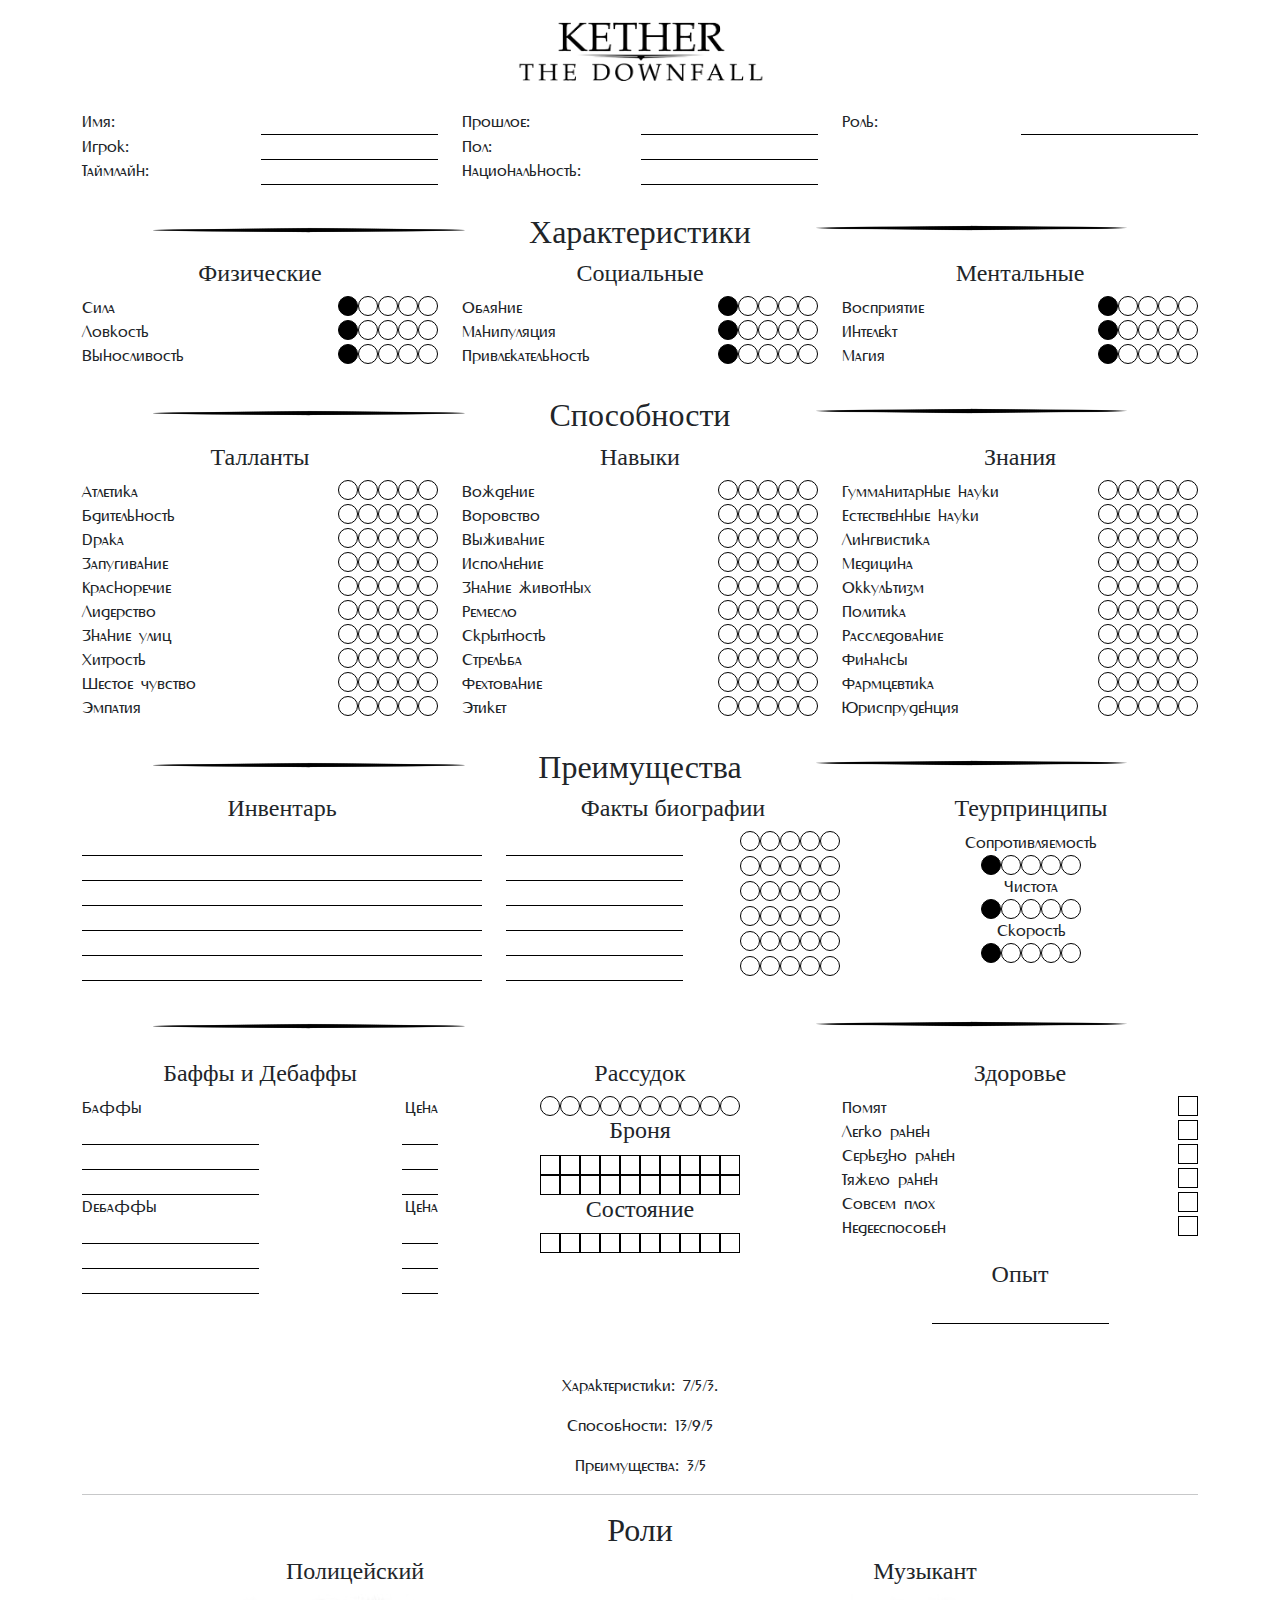
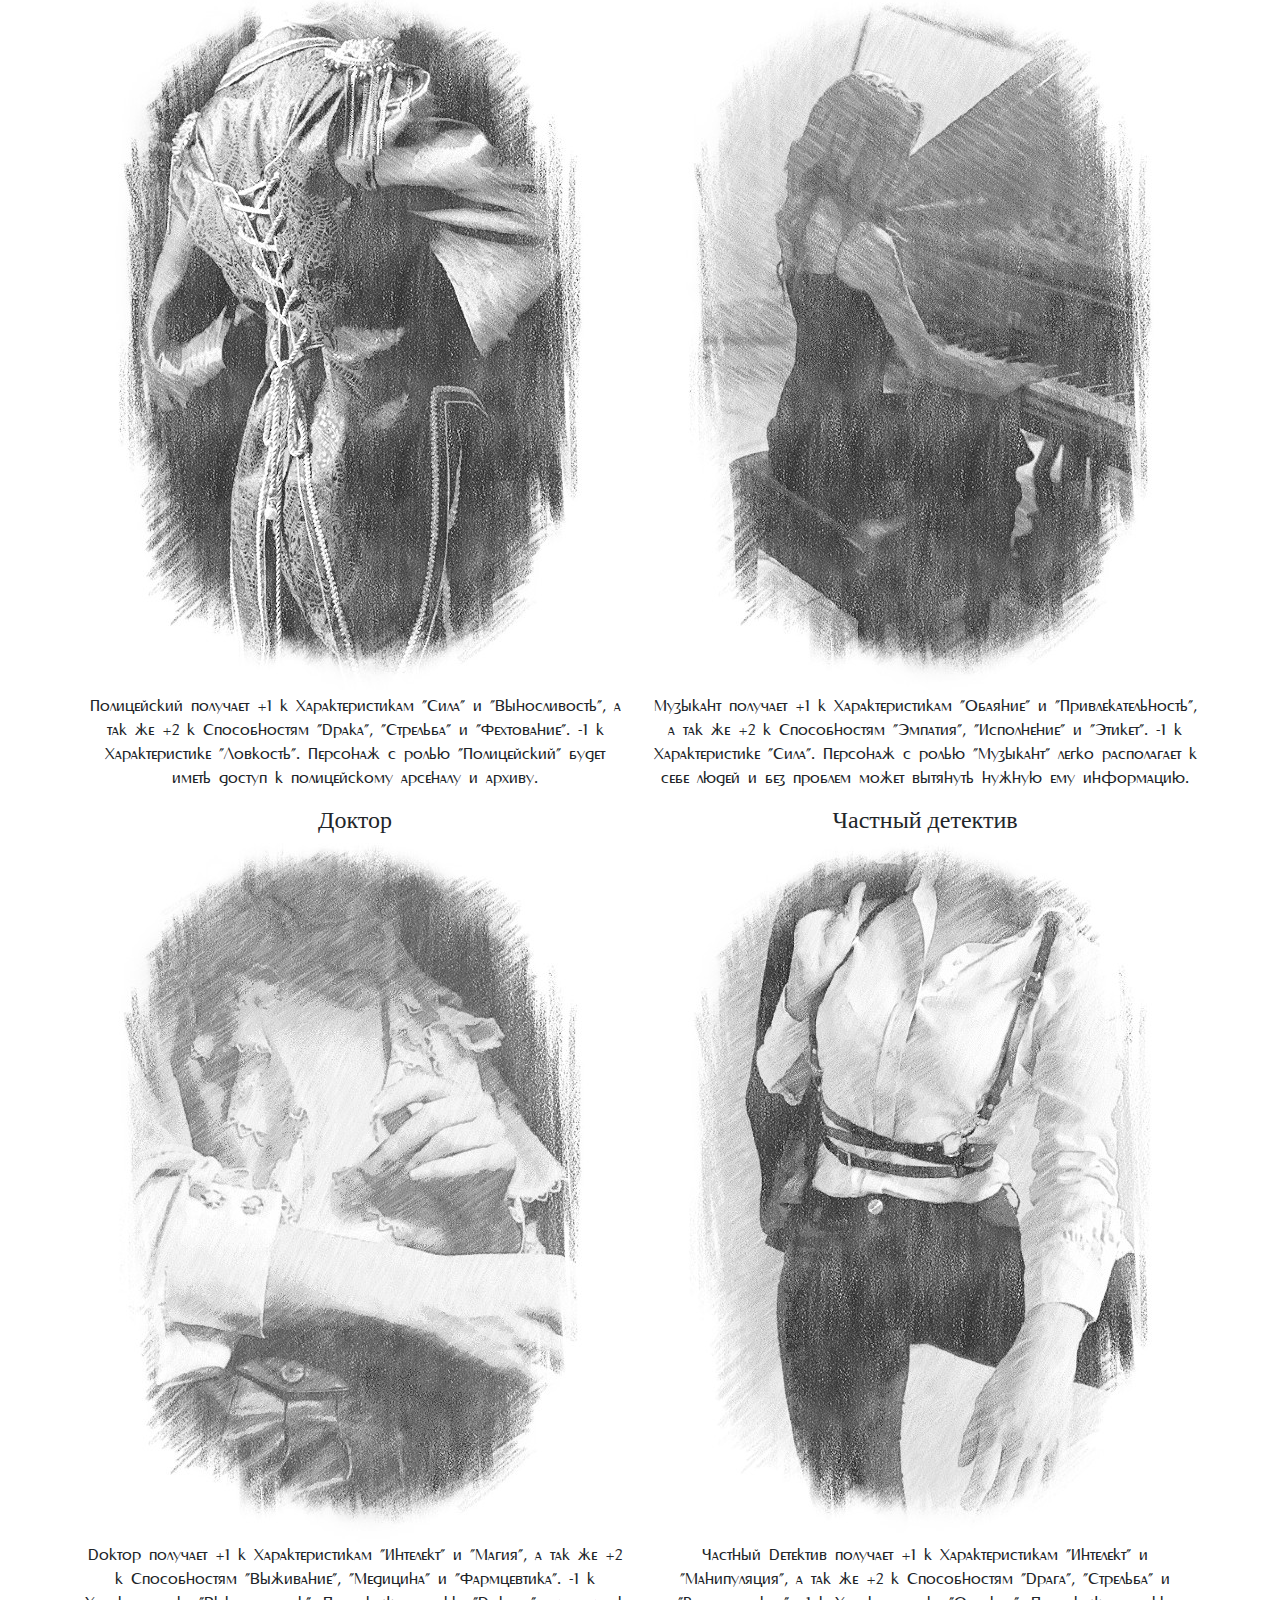
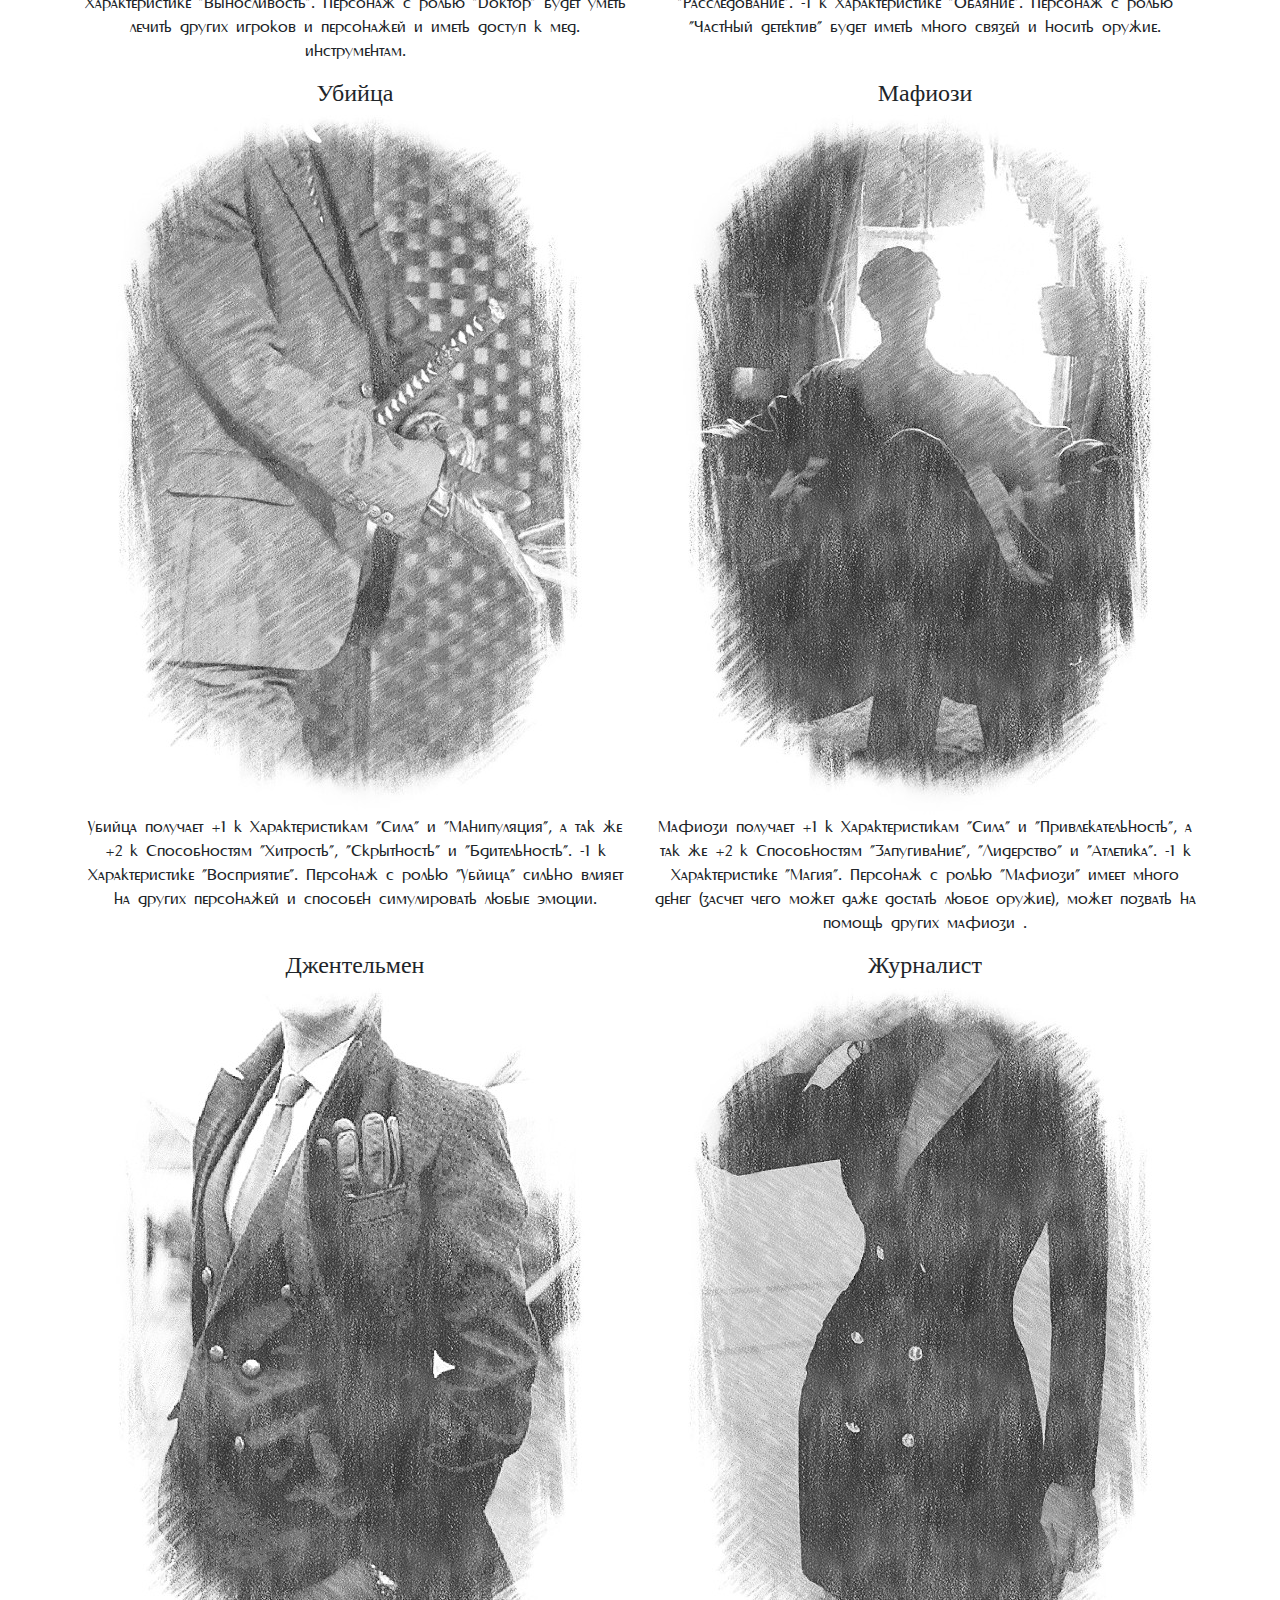
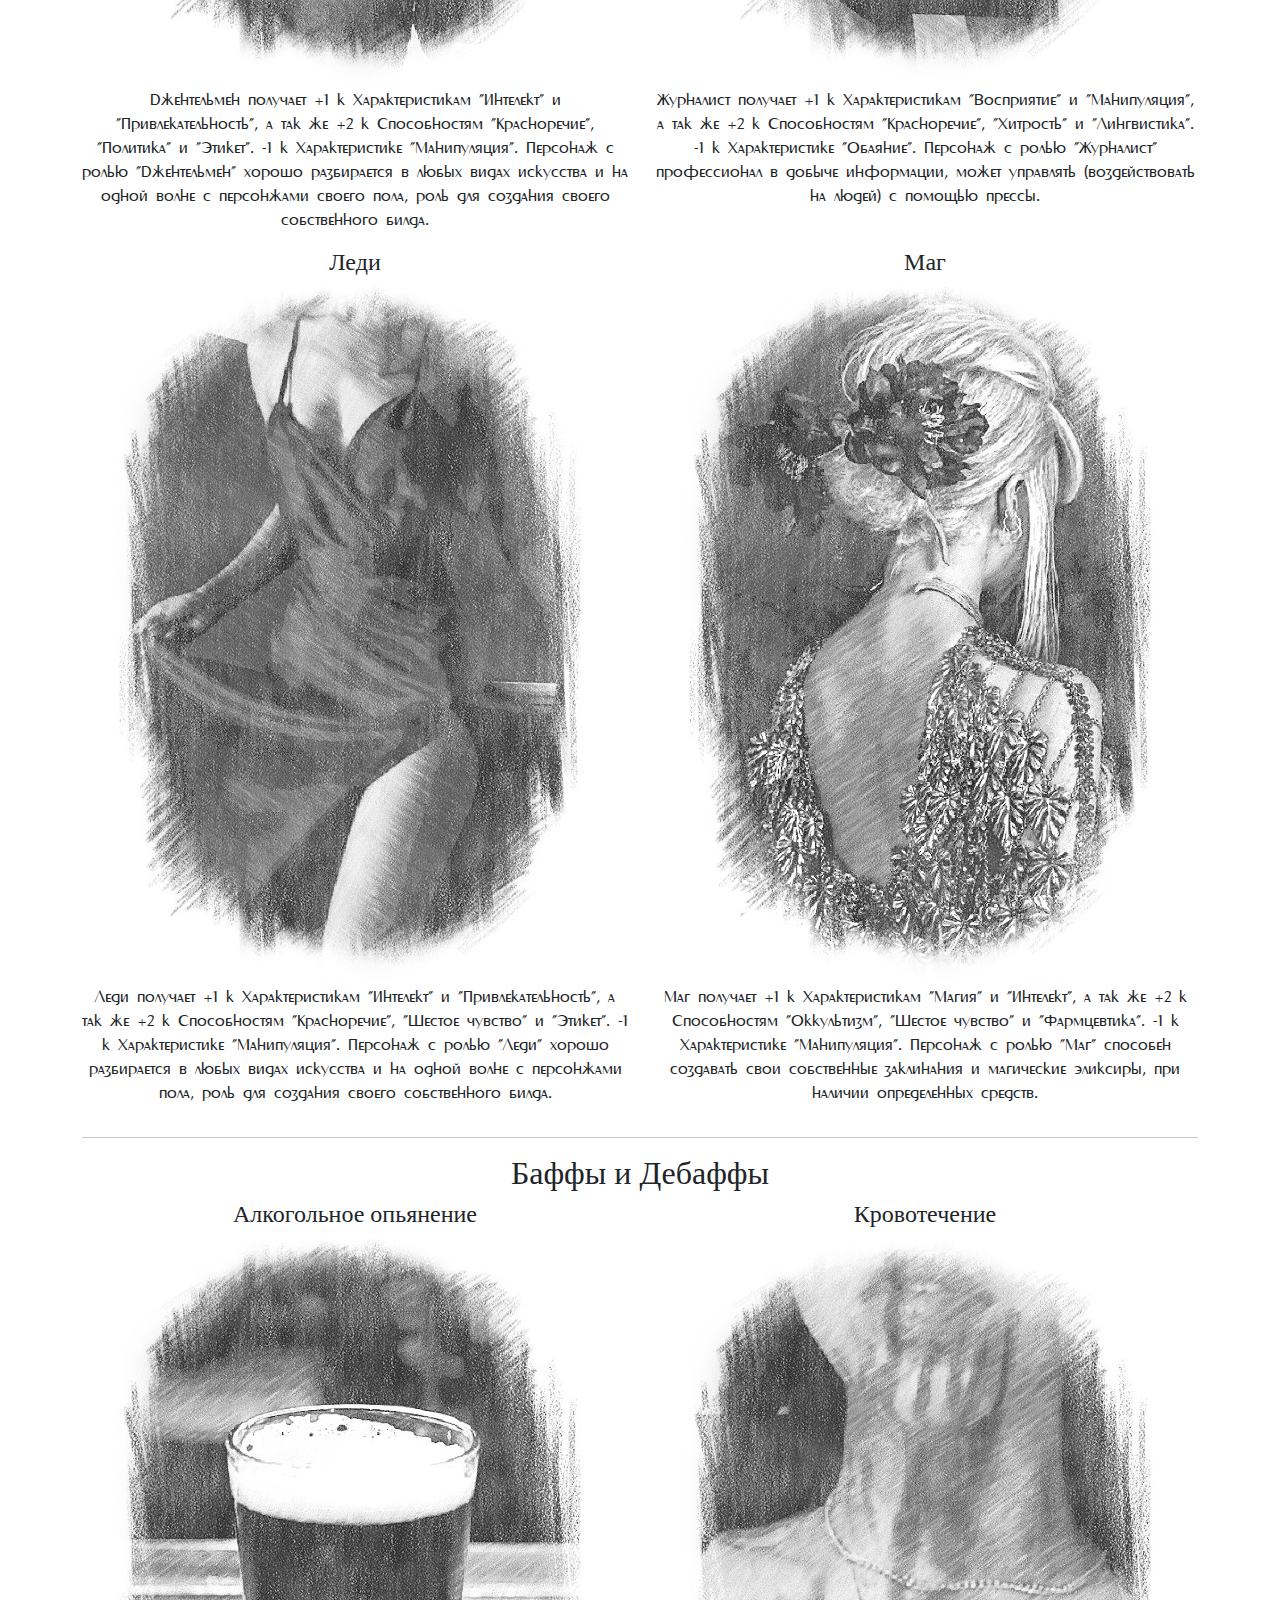
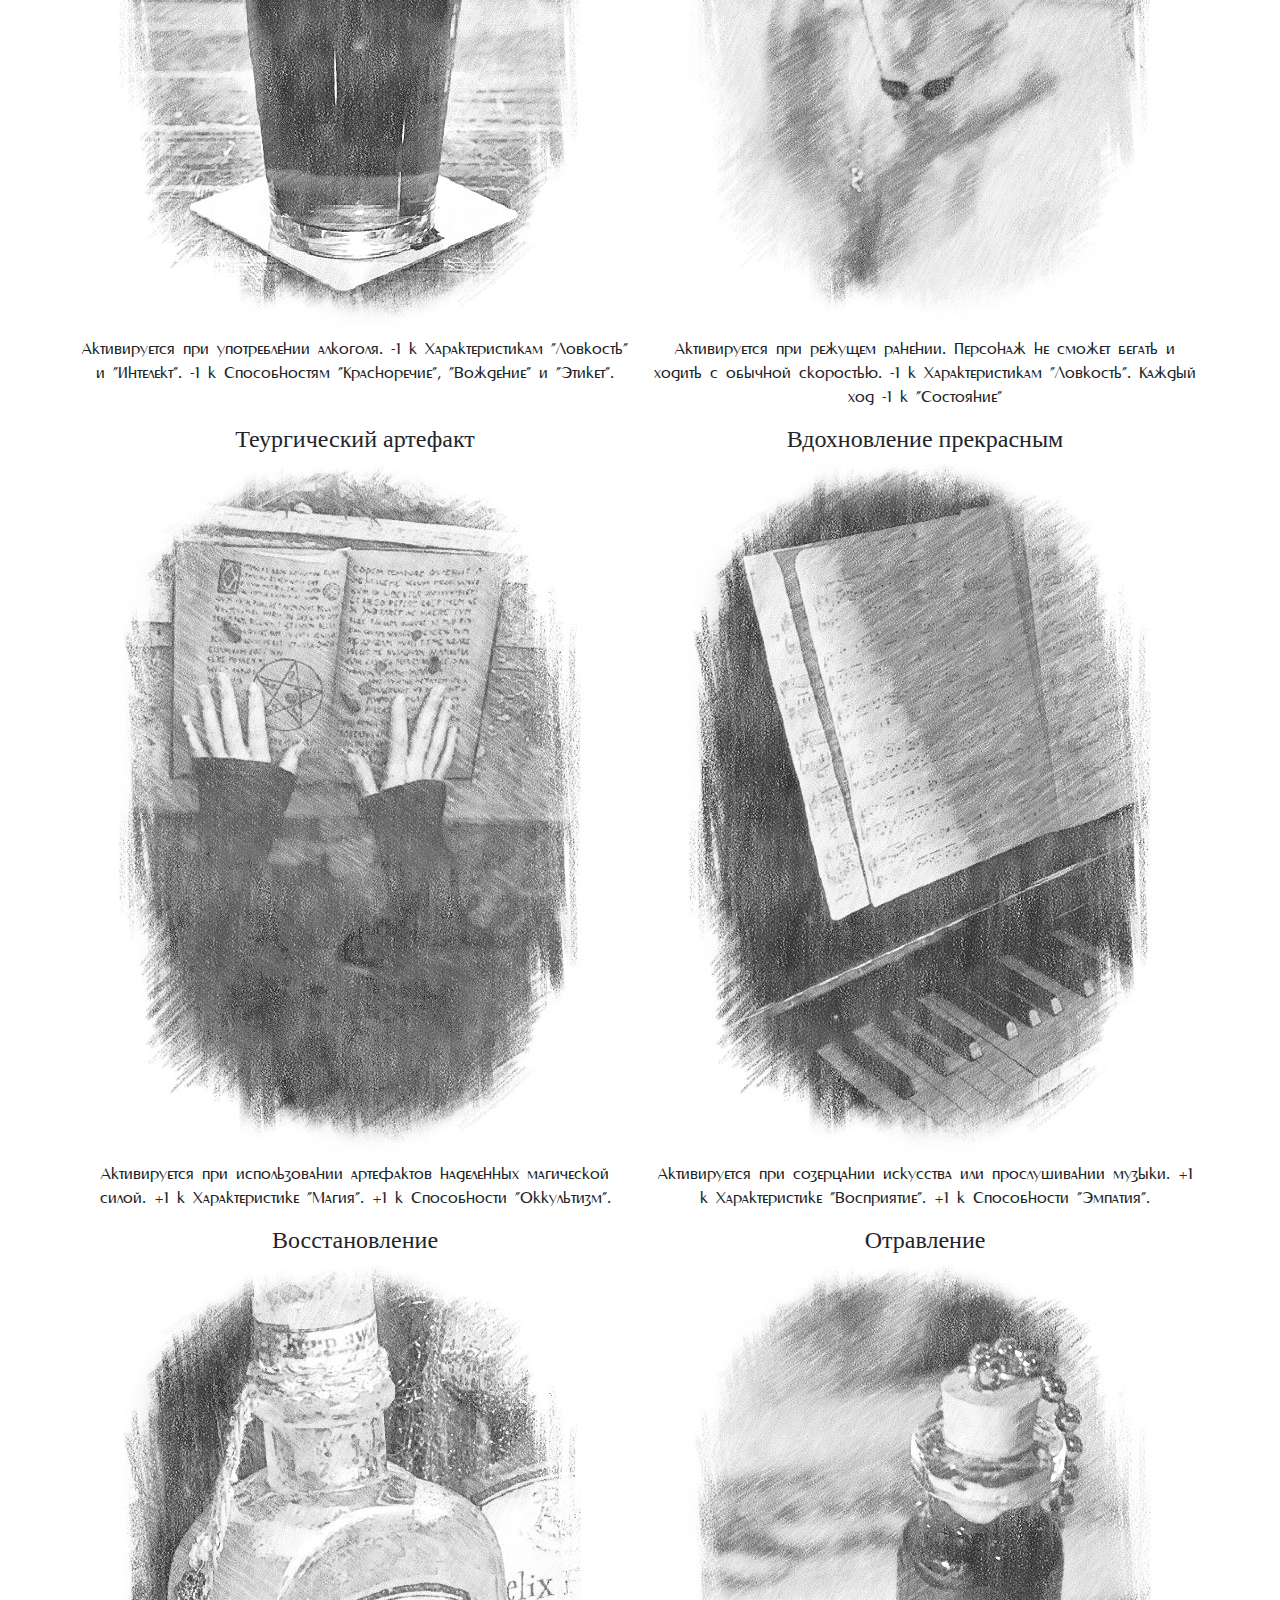
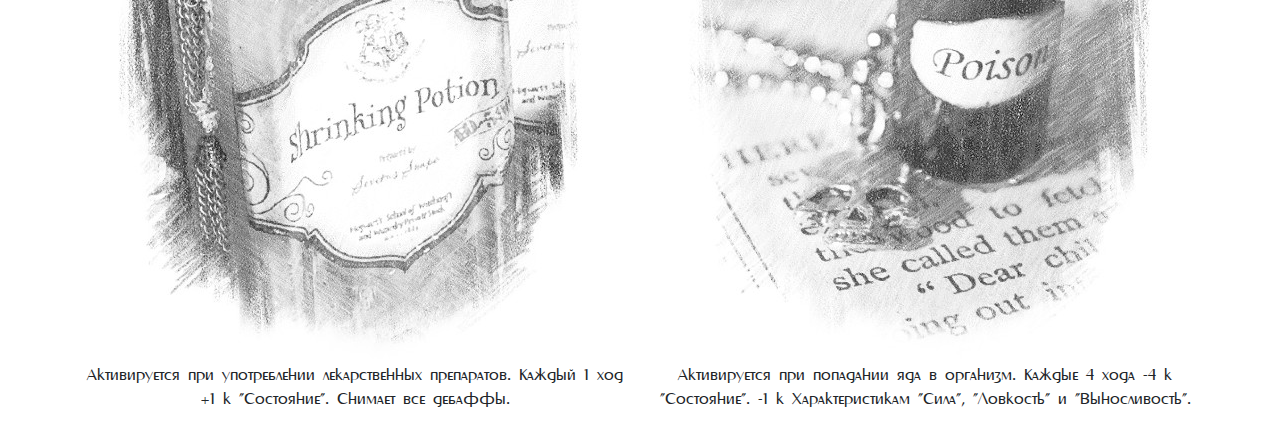
<file: index.html>
<!DOCTYPE html>
<html lang="en">

<head>
    <meta charset="UTF-8">
    <meta name="viewport" content="width=device-width, initial-scale=1.0">
    <meta http-equiv="X-UA-Compatible" content="ie=edge">
    <title>Создание Персонажа</title>
    <link rel="stylesheet" href="./bootstrap.min.css">
    <link rel="stylesheet" href="game.css">
</head>
<style>
    * {
        margin: 0;
        padding: 0%
    }



    input {
        border: none;
        border-bottom: 1px solid black;
        color: rgb(114, 21, 21);
        font-family: 'Monplesir script';
    }

    input:focus {
        outline: none;
        color: rgb(114, 21, 21);
        font-family: 'Monplesir script';
    }
</style>

<body>
    <div class="container">
        <div class="text-center" style="border: 1px ">
            <img src="logo.png" style="width: 25%" alt="">
            <!-- Сведения -->
            <div class="row">
                <div class="col" style="border: 1px  ">
                    <a style="float: left">Имя:</a>
                    <input style="float: right" type="text">
                    <br>
                    <div class="clear" style="clear: both"></div>

                    <a style="float: left">Игрок:</a>
                    <input style="float: right" id="playerName" type="text">
                    <br>
                    <a style="float: left">Таймлайн:</a>

                    <input style="float: right" type="text">
                </div>
                <div class="col" style="border: 1px  ">
                    <a style="float: left">Прошлое:</a>
                    <input style="float: right" type="text">
                    <br>
                    <div class="clear" style="clear: both"></div>

                    <a style="float: left">Пол:</a>
                    <input style="float: right" type="text">
                    <br>
                    <a style="float: left">Национальность:</a>
                    <input style="float: right" type="text">
                </div>
                <div class="col" style="border: 1px  ">
                    <a style="float: left">Роль:</a>
                    <input style="float: right" type="text">
                    <br>


                </div>

            </div>
            <img src="divider.png" style="width: 30%; position: relative; top: 30px;  left: 500px" alt="">
            <img src="divider.png"
                style="width: 30%; position: relative; transform: rotate(-180deg); top: 30px;  left: -500px" alt="">
            <!-- Атрибуты -->
            <h2>Характеристики</h2>
            <div class="row">
                <div class="col c1" style="border: 1px  ">
                    <h4>Физические</h4>
                    <a style="float: left">Сила</a>
                    <div
                        style="float: right; border-radius: 100% ;  border: 1.5px solid black; width: 20px; height: 20px">
                    </div>
                    <div
                        style="float: right; border-radius: 100% ;  border: 1.5px solid black; width: 20px; height: 20px">
                    </div>
                    <div
                        style="float: right; border-radius: 100% ;  border: 1.5px solid black; width: 20px; height: 20px">
                    </div>
                    <div
                        style="float: right; border-radius: 100% ;  border: 1.5px solid black; width: 20px; height: 20px">
                    </div>
                    <div
                        style="float: right; border-radius: 100% ;  border: 1.5px solid black; width: 20px; height: 20px; background-color: black">
                    </div>
                    <br>
                    <div class="clear" style="clear: both"></div>

                    <a style="float: left">Ловкость</a>

                    <div
                        style="float: right; border-radius: 100% ;  border: 1.5px solid black; width: 20px; height: 20px">
                    </div>
                    <div
                        style="float: right; border-radius: 100% ;  border: 1.5px solid black; width: 20px; height: 20px">
                    </div>
                    <div
                        style="float: right; border-radius: 100% ;  border: 1.5px solid black; width: 20px; height: 20px">
                    </div>
                    <div
                        style="float: right; border-radius: 100% ;  border: 1.5px solid black; width: 20px; height: 20px">
                    </div>
                    <div
                        style="float: right; border-radius: 100% ;  border: 1.5px solid black; width: 20px; height: 20px; background-color: black">
                    </div>
                    <br>
                    <a style="float: left">Выносливость</a>

                    <div
                        style="float: right; border-radius: 100% ;  border: 1.5px solid black; width: 20px; height: 20px">
                    </div>
                    <div
                        style="float: right; border-radius: 100% ;  border: 1.5px solid black; width: 20px; height: 20px">
                    </div>
                    <div
                        style="float: right; border-radius: 100% ;  border: 1.5px solid black; width: 20px; height: 20px">
                    </div>
                    <div
                        style="float: right; border-radius: 100% ;  border: 1.5px solid black; width: 20px; height: 20px">
                    </div>
                    <div
                        style="float: right; border-radius: 100% ;  border: 1.5px solid black; width: 20px; height: 20px; background-color: black">
                    </div>
                </div>
                <div class="col c1" style="border: 1px  ">
                    <h4>Социальные</h4>
                    <a style="float: left">Обаяние</a>
                    <div
                        style="float: right; border-radius: 100% ;  border: 1.5px solid black; width: 20px; height: 20px">
                    </div>
                    <div
                        style="float: right; border-radius: 100% ;  border: 1.5px solid black; width: 20px; height: 20px">
                    </div>
                    <div
                        style="float: right; border-radius: 100% ;  border: 1.5px solid black; width: 20px; height: 20px">
                    </div>
                    <div
                        style="float: right; border-radius: 100% ;  border: 1.5px solid black; width: 20px; height: 20px">
                    </div>
                    <div
                        style="float: right; border-radius: 100% ;  border: 1.5px solid black; width: 20px; height: 20px; background-color: black">
                    </div>
                    <br>
                    <div class="clear" style="clear: both"></div>

                    <a style="float: left">Манипуляция</a>
                    <div
                        style="float: right; border-radius: 100% ;  border: 1.5px solid black; width: 20px; height: 20px">
                    </div>
                    <div
                        style="float: right; border-radius: 100% ;  border: 1.5px solid black; width: 20px; height: 20px">
                    </div>
                    <div
                        style="float: right; border-radius: 100% ;  border: 1.5px solid black; width: 20px; height: 20px">
                    </div>
                    <div
                        style="float: right; border-radius: 100% ;  border: 1.5px solid black; width: 20px; height: 20px">
                    </div>
                    <div
                        style="float: right; border-radius: 100% ;  border: 1.5px solid black; width: 20px; height: 20px; background-color: black">
                    </div>
                    <br>
                    <a style="float: left">Привлекательность</a>
                    <div
                        style="float: right; border-radius: 100% ;  border: 1.5px solid black; width: 20px; height: 20px">
                    </div>
                    <div
                        style="float: right; border-radius: 100% ;  border: 1.5px solid black; width: 20px; height: 20px">
                    </div>
                    <div
                        style="float: right; border-radius: 100% ;  border: 1.5px solid black; width: 20px; height: 20px">
                    </div>
                    <div
                        style="float: right; border-radius: 100% ;  border: 1.5px solid black; width: 20px; height: 20px">
                    </div>
                    <div
                        style="float: right; border-radius: 100% ;  border: 1.5px solid black; width: 20px; height: 20px; background-color: black">
                    </div>
                </div>
                <div class="col c1" style="border: 1px  ">
                    <h4>Ментальные</h4>
                    <a style="float: left">Восприятие</a>
                    <div
                        style="float: right; border-radius: 100% ;  border: 1.5px solid black; width: 20px; height: 20px">
                    </div>
                    <div
                        style="float: right; border-radius: 100% ;  border: 1.5px solid black; width: 20px; height: 20px">
                    </div>
                    <div
                        style="float: right; border-radius: 100% ;  border: 1.5px solid black; width: 20px; height: 20px">
                    </div>
                    <div
                        style="float: right; border-radius: 100% ;  border: 1.5px solid black; width: 20px; height: 20px">
                    </div>
                    <div
                        style="float: right; border-radius: 100% ;  border: 1.5px solid black; width: 20px; height: 20px; background-color: black">
                    </div>
                    <br>
                    <a style="float: left">Интелект</a>
                    <div
                        style="float: right; border-radius: 100% ;  border: 1.5px solid black; width: 20px; height: 20px">
                    </div>
                    <div
                        style="float: right; border-radius: 100% ;  border: 1.5px solid black; width: 20px; height: 20px">
                    </div>
                    <div
                        style="float: right; border-radius: 100% ;  border: 1.5px solid black; width: 20px; height: 20px">
                    </div>
                    <div
                        style="float: right; border-radius: 100% ;  border: 1.5px solid black; width: 20px; height: 20px">
                    </div>
                    <div
                        style="float: right; border-radius: 100% ;  border: 1.5px solid black; width: 20px; height: 20px; background-color: black">
                    </div>
                    <br>
                    <a style="float: left">Магия</a>
                    <div
                        style="float: right; border-radius: 100% ;  border: 1.5px solid black; width: 20px; height: 20px">
                    </div>
                    <div
                        style="float: right; border-radius: 100% ;  border: 1.5px solid black; width: 20px; height: 20px">
                    </div>
                    <div
                        style="float: right; border-radius: 100% ;  border: 1.5px solid black; width: 20px; height: 20px">
                    </div>
                    <div
                        style="float: right; border-radius: 100% ;  border: 1.5px solid black; width: 20px; height: 20px">
                    </div>
                    <div
                        style="float: right; border-radius: 100% ;  border: 1.5px solid black; width: 20px; height: 20px; background-color: black">
                    </div>
                </div>
            </div>
            <!-- Способности -->
            <img src="divider.png" style="width: 30%; position: relative; top: 30px;  left: 500px" alt="">
            <img src="divider.png"
                style="width: 30%; position: relative; transform: rotate(-180deg); top: 30px;  left: -500px" alt="">
            <h2>Способности</h2>
            <div class="row">
                <div class="col c1" style="border: 1px  ">
                    <h4>Талланты</h4>
                    <a style="float: left">Атлетика</a>
                    <div
                        style="float: right; border-radius: 100% ;  border: 1.5px solid black; width: 20px; height: 20px">
                    </div>
                    <div
                        style="float: right; border-radius: 100% ;  border: 1.5px solid black; width: 20px; height: 20px">
                    </div>
                    <div
                        style="float: right; border-radius: 100% ;  border: 1.5px solid black; width: 20px; height: 20px">
                    </div>
                    <div
                        style="float: right; border-radius: 100% ;  border: 1.5px solid black; width: 20px; height: 20px">
                    </div>
                    <div
                        style="float: right; border-radius: 100% ;  border: 1.5px solid black; width: 20px; height: 20px;">
                    </div>
                    <br>
                    <div class="clear" style="clear: both"></div>

                    <a style="float: left">Бдительность</a>

                    <div
                        style="float: right; border-radius: 100% ;  border: 1.5px solid black; width: 20px; height: 20px">
                    </div>
                    <div
                        style="float: right; border-radius: 100% ;  border: 1.5px solid black; width: 20px; height: 20px">
                    </div>
                    <div
                        style="float: right; border-radius: 100% ;  border: 1.5px solid black; width: 20px; height: 20px">
                    </div>
                    <div
                        style="float: right; border-radius: 100% ;  border: 1.5px solid black; width: 20px; height: 20px">
                    </div>
                    <div
                        style="float: right; border-radius: 100% ;  border: 1.5px solid black; width: 20px; height: 20px;">
                    </div>
                    <br>
                    <a style="float: left">Драка</a>

                    <div
                        style="float: right; border-radius: 100% ;  border: 1.5px solid black; width: 20px; height: 20px">
                    </div>
                    <div
                        style="float: right; border-radius: 100% ;  border: 1.5px solid black; width: 20px; height: 20px">
                    </div>
                    <div
                        style="float: right; border-radius: 100% ;  border: 1.5px solid black; width: 20px; height: 20px">
                    </div>
                    <div
                        style="float: right; border-radius: 100% ;  border: 1.5px solid black; width: 20px; height: 20px">
                    </div>
                    <div
                        style="float: right; border-radius: 100% ;  border: 1.5px solid black; width: 20px; height: 20px;">
                    </div>
                    <br>
                    <a style="float: left">Запугивание</a>

                    <div
                        style="float: right; border-radius: 100% ;  border: 1.5px solid black; width: 20px; height: 20px">
                    </div>
                    <div
                        style="float: right; border-radius: 100% ;  border: 1.5px solid black; width: 20px; height: 20px">
                    </div>
                    <div
                        style="float: right; border-radius: 100% ;  border: 1.5px solid black; width: 20px; height: 20px">
                    </div>
                    <div
                        style="float: right; border-radius: 100% ;  border: 1.5px solid black; width: 20px; height: 20px">
                    </div>
                    <div
                        style="float: right; border-radius: 100% ;  border: 1.5px solid black; width: 20px; height: 20px;">
                    </div>
                    <br>
                    <a style="float: left">Красноречие</a>

                    <div
                        style="float: right; border-radius: 100% ;  border: 1.5px solid black; width: 20px; height: 20px">
                    </div>
                    <div
                        style="float: right; border-radius: 100% ;  border: 1.5px solid black; width: 20px; height: 20px">
                    </div>
                    <div
                        style="float: right; border-radius: 100% ;  border: 1.5px solid black; width: 20px; height: 20px">
                    </div>
                    <div
                        style="float: right; border-radius: 100% ;  border: 1.5px solid black; width: 20px; height: 20px">
                    </div>
                    <div
                        style="float: right; border-radius: 100% ;  border: 1.5px solid black; width: 20px; height: 20px;">
                    </div>
                    <br>
                    <a style="float: left">Лидерство</a>

                    <div
                        style="float: right; border-radius: 100% ;  border: 1.5px solid black; width: 20px; height: 20px">
                    </div>
                    <div
                        style="float: right; border-radius: 100% ;  border: 1.5px solid black; width: 20px; height: 20px">
                    </div>
                    <div
                        style="float: right; border-radius: 100% ;  border: 1.5px solid black; width: 20px; height: 20px">
                    </div>
                    <div
                        style="float: right; border-radius: 100% ;  border: 1.5px solid black; width: 20px; height: 20px">
                    </div>
                    <div
                        style="float: right; border-radius: 100% ;  border: 1.5px solid black; width: 20px; height: 20px;">
                    </div>
                    <br>
                    <a style="float: left">Знание улиц</a>

                    <div
                        style="float: right; border-radius: 100% ;  border: 1.5px solid black; width: 20px; height: 20px">
                    </div>
                    <div
                        style="float: right; border-radius: 100% ;  border: 1.5px solid black; width: 20px; height: 20px">
                    </div>
                    <div
                        style="float: right; border-radius: 100% ;  border: 1.5px solid black; width: 20px; height: 20px">
                    </div>
                    <div
                        style="float: right; border-radius: 100% ;  border: 1.5px solid black; width: 20px; height: 20px">
                    </div>
                    <div
                        style="float: right; border-radius: 100% ;  border: 1.5px solid black; width: 20px; height: 20px;">
                    </div>
                    <br>
                    <a style="float: left">Хитрость</a>

                    <div
                        style="float: right; border-radius: 100% ;  border: 1.5px solid black; width: 20px; height: 20px">
                    </div>
                    <div
                        style="float: right; border-radius: 100% ;  border: 1.5px solid black; width: 20px; height: 20px">
                    </div>
                    <div
                        style="float: right; border-radius: 100% ;  border: 1.5px solid black; width: 20px; height: 20px">
                    </div>
                    <div
                        style="float: right; border-radius: 100% ;  border: 1.5px solid black; width: 20px; height: 20px">
                    </div>
                    <div
                        style="float: right; border-radius: 100% ;  border: 1.5px solid black; width: 20px; height: 20px;">
                    </div>
                    <br>
                    <a style="float: left">Шестое чувство</a>

                    <div
                        style="float: right; border-radius: 100% ;  border: 1.5px solid black; width: 20px; height: 20px">
                    </div>
                    <div
                        style="float: right; border-radius: 100% ;  border: 1.5px solid black; width: 20px; height: 20px">
                    </div>
                    <div
                        style="float: right; border-radius: 100% ;  border: 1.5px solid black; width: 20px; height: 20px">
                    </div>
                    <div
                        style="float: right; border-radius: 100% ;  border: 1.5px solid black; width: 20px; height: 20px">
                    </div>
                    <div
                        style="float: right; border-radius: 100% ;  border: 1.5px solid black; width: 20px; height: 20px;">
                    </div>
                    <br>
                    <a style="float: left">Эмпатия</a>

                    <div
                        style="float: right; border-radius: 100% ;  border: 1.5px solid black; width: 20px; height: 20px">
                    </div>
                    <div
                        style="float: right; border-radius: 100% ;  border: 1.5px solid black; width: 20px; height: 20px">
                    </div>
                    <div
                        style="float: right; border-radius: 100% ;  border: 1.5px solid black; width: 20px; height: 20px">
                    </div>
                    <div
                        style="float: right; border-radius: 100% ;  border: 1.5px solid black; width: 20px; height: 20px">
                    </div>
                    <div
                        style="float: right; border-radius: 100% ;  border: 1.5px solid black; width: 20px; height: 20px;">
                    </div>
                </div>
                <div class="col c1" style="border: 1px  ">
                    <h4>Навыки</h4>
                    <a style="float: left">Вождение</a>
                    <div
                        style="float: right; border-radius: 100% ;  border: 1.5px solid black; width: 20px; height: 20px">
                    </div>
                    <div
                        style="float: right; border-radius: 100% ;  border: 1.5px solid black; width: 20px; height: 20px">
                    </div>
                    <div
                        style="float: right; border-radius: 100% ;  border: 1.5px solid black; width: 20px; height: 20px">
                    </div>
                    <div
                        style="float: right; border-radius: 100% ;  border: 1.5px solid black; width: 20px; height: 20px">
                    </div>
                    <div
                        style="float: right; border-radius: 100% ;  border: 1.5px solid black; width: 20px; height: 20px;">
                    </div>
                    <br>
                    <div class="clear" style="clear: both"></div>
                    <a style="float: left">Воровство</a>
                    <div
                        style="float: right; border-radius: 100% ;  border: 1.5px solid black; width: 20px; height: 20px">
                    </div>
                    <div
                        style="float: right; border-radius: 100% ;  border: 1.5px solid black; width: 20px; height: 20px">
                    </div>
                    <div
                        style="float: right; border-radius: 100% ;  border: 1.5px solid black; width: 20px; height: 20px">
                    </div>
                    <div
                        style="float: right; border-radius: 100% ;  border: 1.5px solid black; width: 20px; height: 20px">
                    </div>
                    <div
                        style="float: right; border-radius: 100% ;  border: 1.5px solid black; width: 20px; height: 20px;">
                    </div>
                    <br>
                    <a style="float: left">Выживание</a>
                    <div
                        style="float: right; border-radius: 100% ;  border: 1.5px solid black; width: 20px; height: 20px">
                    </div>
                    <div
                        style="float: right; border-radius: 100% ;  border: 1.5px solid black; width: 20px; height: 20px">
                    </div>
                    <div
                        style="float: right; border-radius: 100% ;  border: 1.5px solid black; width: 20px; height: 20px">
                    </div>
                    <div
                        style="float: right; border-radius: 100% ;  border: 1.5px solid black; width: 20px; height: 20px">
                    </div>
                    <div
                        style="float: right; border-radius: 100% ;  border: 1.5px solid black; width: 20px; height: 20px;">
                    </div>
                    <br>
                    <a style="float: left">Исполнение</a>
                    <div
                        style="float: right; border-radius: 100% ;  border: 1.5px solid black; width: 20px; height: 20px">
                    </div>
                    <div
                        style="float: right; border-radius: 100% ;  border: 1.5px solid black; width: 20px; height: 20px">
                    </div>
                    <div
                        style="float: right; border-radius: 100% ;  border: 1.5px solid black; width: 20px; height: 20px">
                    </div>
                    <div
                        style="float: right; border-radius: 100% ;  border: 1.5px solid black; width: 20px; height: 20px">
                    </div>
                    <div
                        style="float: right; border-radius: 100% ;  border: 1.5px solid black; width: 20px; height: 20px;">
                    </div>
                    <br>
                    <a style="float: left">Знание животных</a>
                    <div
                        style="float: right; border-radius: 100% ;  border: 1.5px solid black; width: 20px; height: 20px">
                    </div>
                    <div
                        style="float: right; border-radius: 100% ;  border: 1.5px solid black; width: 20px; height: 20px">
                    </div>
                    <div
                        style="float: right; border-radius: 100% ;  border: 1.5px solid black; width: 20px; height: 20px">
                    </div>
                    <div
                        style="float: right; border-radius: 100% ;  border: 1.5px solid black; width: 20px; height: 20px">
                    </div>
                    <div
                        style="float: right; border-radius: 100% ;  border: 1.5px solid black; width: 20px; height: 20px;">
                    </div>
                    <br>
                    <a style="float: left">Ремесло</a>
                    <div
                        style="float: right; border-radius: 100% ;  border: 1.5px solid black; width: 20px; height: 20px">
                    </div>
                    <div
                        style="float: right; border-radius: 100% ;  border: 1.5px solid black; width: 20px; height: 20px">
                    </div>
                    <div
                        style="float: right; border-radius: 100% ;  border: 1.5px solid black; width: 20px; height: 20px">
                    </div>
                    <div
                        style="float: right; border-radius: 100% ;  border: 1.5px solid black; width: 20px; height: 20px">
                    </div>
                    <div
                        style="float: right; border-radius: 100% ;  border: 1.5px solid black; width: 20px; height: 20px;">
                    </div>
                    <br>
                    <a style="float: left">Скрытность</a>
                    <div
                        style="float: right; border-radius: 100% ;  border: 1.5px solid black; width: 20px; height: 20px">
                    </div>
                    <div
                        style="float: right; border-radius: 100% ;  border: 1.5px solid black; width: 20px; height: 20px">
                    </div>
                    <div
                        style="float: right; border-radius: 100% ;  border: 1.5px solid black; width: 20px; height: 20px">
                    </div>
                    <div
                        style="float: right; border-radius: 100% ;  border: 1.5px solid black; width: 20px; height: 20px">
                    </div>
                    <div
                        style="float: right; border-radius: 100% ;  border: 1.5px solid black; width: 20px; height: 20px;">
                    </div>
                    <br>
                    <a style="float: left">Стрельба</a>
                    <div
                        style="float: right; border-radius: 100% ;  border: 1.5px solid black; width: 20px; height: 20px">
                    </div>
                    <div
                        style="float: right; border-radius: 100% ;  border: 1.5px solid black; width: 20px; height: 20px">
                    </div>
                    <div
                        style="float: right; border-radius: 100% ;  border: 1.5px solid black; width: 20px; height: 20px">
                    </div>
                    <div
                        style="float: right; border-radius: 100% ;  border: 1.5px solid black; width: 20px; height: 20px">
                    </div>
                    <div
                        style="float: right; border-radius: 100% ;  border: 1.5px solid black; width: 20px; height: 20px;">
                    </div>
                    <br>
                    <a style="float: left">Фехтование</a>
                    <div
                        style="float: right; border-radius: 100% ;  border: 1.5px solid black; width: 20px; height: 20px">
                    </div>
                    <div
                        style="float: right; border-radius: 100% ;  border: 1.5px solid black; width: 20px; height: 20px">
                    </div>
                    <div
                        style="float: right; border-radius: 100% ;  border: 1.5px solid black; width: 20px; height: 20px">
                    </div>
                    <div
                        style="float: right; border-radius: 100% ;  border: 1.5px solid black; width: 20px; height: 20px">
                    </div>
                    <div
                        style="float: right; border-radius: 100% ;  border: 1.5px solid black; width: 20px; height: 20px;">
                    </div>
                    <br>
                    <a style="float: left">Этикет</a>
                    <div
                        style="float: right; border-radius: 100% ;  border: 1.5px solid black; width: 20px; height: 20px">
                    </div>
                    <div
                        style="float: right; border-radius: 100% ;  border: 1.5px solid black; width: 20px; height: 20px">
                    </div>
                    <div
                        style="float: right; border-radius: 100% ;  border: 1.5px solid black; width: 20px; height: 20px">
                    </div>
                    <div
                        style="float: right; border-radius: 100% ;  border: 1.5px solid black; width: 20px; height: 20px">
                    </div>
                    <div
                        style="float: right; border-radius: 100% ;  border: 1.5px solid black; width: 20px; height: 20px;">
                    </div>


                </div>
                <div class="col c1" style="border: 1px  ">
                    <h4>Знания</h4>
                    <a style="float: left">Гумманитарные науки</a>
                    <div
                        style="float: right; border-radius: 100% ;  border: 1.5px solid black; width: 20px; height: 20px">
                    </div>
                    <div
                        style="float: right; border-radius: 100% ;  border: 1.5px solid black; width: 20px; height: 20px">
                    </div>
                    <div
                        style="float: right; border-radius: 100% ;  border: 1.5px solid black; width: 20px; height: 20px">
                    </div>
                    <div
                        style="float: right; border-radius: 100% ;  border: 1.5px solid black; width: 20px; height: 20px">
                    </div>
                    <div
                        style="float: right; border-radius: 100% ;  border: 1.5px solid black; width: 20px; height: 20px;">
                    </div>
                    <br>
                    <div class="clear" style="clear: both"></div>
                    <a style="float: left">Естественные науки</a>
                    <div
                        style="float: right; border-radius: 100% ;  border: 1.5px solid black; width: 20px; height: 20px">
                    </div>
                    <div
                        style="float: right; border-radius: 100% ;  border: 1.5px solid black; width: 20px; height: 20px">
                    </div>
                    <div
                        style="float: right; border-radius: 100% ;  border: 1.5px solid black; width: 20px; height: 20px">
                    </div>
                    <div
                        style="float: right; border-radius: 100% ;  border: 1.5px solid black; width: 20px; height: 20px">
                    </div>
                    <div
                        style="float: right; border-radius: 100% ;  border: 1.5px solid black; width: 20px; height: 20px;">
                    </div>
                    <br>
                    <a style="float: left">Лингвистика</a>
                    <div
                        style="float: right; border-radius: 100% ;  border: 1.5px solid black; width: 20px; height: 20px">
                    </div>
                    <div
                        style="float: right; border-radius: 100% ;  border: 1.5px solid black; width: 20px; height: 20px">
                    </div>
                    <div
                        style="float: right; border-radius: 100% ;  border: 1.5px solid black; width: 20px; height: 20px">
                    </div>
                    <div
                        style="float: right; border-radius: 100% ;  border: 1.5px solid black; width: 20px; height: 20px">
                    </div>
                    <div
                        style="float: right; border-radius: 100% ;  border: 1.5px solid black; width: 20px; height: 20px;">
                    </div>
                    <br>
                    <a style="float: left">Медицина</a>
                    <div
                        style="float: right; border-radius: 100% ;  border: 1.5px solid black; width: 20px; height: 20px">
                    </div>
                    <div
                        style="float: right; border-radius: 100% ;  border: 1.5px solid black; width: 20px; height: 20px">
                    </div>
                    <div
                        style="float: right; border-radius: 100% ;  border: 1.5px solid black; width: 20px; height: 20px">
                    </div>
                    <div
                        style="float: right; border-radius: 100% ;  border: 1.5px solid black; width: 20px; height: 20px">
                    </div>
                    <div
                        style="float: right; border-radius: 100% ;  border: 1.5px solid black; width: 20px; height: 20px;">
                    </div>
                    <br>
                    <a style="float: left">Оккультизм</a>
                    <div
                        style="float: right; border-radius: 100% ;  border: 1.5px solid black; width: 20px; height: 20px">
                    </div>
                    <div
                        style="float: right; border-radius: 100% ;  border: 1.5px solid black; width: 20px; height: 20px">
                    </div>
                    <div
                        style="float: right; border-radius: 100% ;  border: 1.5px solid black; width: 20px; height: 20px">
                    </div>
                    <div
                        style="float: right; border-radius: 100% ;  border: 1.5px solid black; width: 20px; height: 20px">
                    </div>
                    <div
                        style="float: right; border-radius: 100% ;  border: 1.5px solid black; width: 20px; height: 20px;">
                    </div>
                    <br>
                    <a style="float: left">Политика</a>
                    <div
                        style="float: right; border-radius: 100% ;  border: 1.5px solid black; width: 20px; height: 20px">
                    </div>
                    <div
                        style="float: right; border-radius: 100% ;  border: 1.5px solid black; width: 20px; height: 20px">
                    </div>
                    <div
                        style="float: right; border-radius: 100% ;  border: 1.5px solid black; width: 20px; height: 20px">
                    </div>
                    <div
                        style="float: right; border-radius: 100% ;  border: 1.5px solid black; width: 20px; height: 20px">
                    </div>
                    <div
                        style="float: right; border-radius: 100% ;  border: 1.5px solid black; width: 20px; height: 20px;">
                    </div>
                    <br>
                    <a style="float: left">Расследование</a>
                    <div
                        style="float: right; border-radius: 100% ;  border: 1.5px solid black; width: 20px; height: 20px">
                    </div>
                    <div
                        style="float: right; border-radius: 100% ;  border: 1.5px solid black; width: 20px; height: 20px">
                    </div>
                    <div
                        style="float: right; border-radius: 100% ;  border: 1.5px solid black; width: 20px; height: 20px">
                    </div>
                    <div
                        style="float: right; border-radius: 100% ;  border: 1.5px solid black; width: 20px; height: 20px">
                    </div>
                    <div
                        style="float: right; border-radius: 100% ;  border: 1.5px solid black; width: 20px; height: 20px;">
                    </div>
                    <br>
                    <a style="float: left">Финансы</a>
                    <div
                        style="float: right; border-radius: 100% ;  border: 1.5px solid black; width: 20px; height: 20px">
                    </div>
                    <div
                        style="float: right; border-radius: 100% ;  border: 1.5px solid black; width: 20px; height: 20px">
                    </div>
                    <div
                        style="float: right; border-radius: 100% ;  border: 1.5px solid black; width: 20px; height: 20px">
                    </div>
                    <div
                        style="float: right; border-radius: 100% ;  border: 1.5px solid black; width: 20px; height: 20px">
                    </div>
                    <div
                        style="float: right; border-radius: 100% ;  border: 1.5px solid black; width: 20px; height: 20px;">
                    </div>
                    <br>
                    <a style="float: left">Фармцевтика</a>
                    <div
                        style="float: right; border-radius: 100% ;  border: 1.5px solid black; width: 20px; height: 20px">
                    </div>
                    <div
                        style="float: right; border-radius: 100% ;  border: 1.5px solid black; width: 20px; height: 20px">
                    </div>
                    <div
                        style="float: right; border-radius: 100% ;  border: 1.5px solid black; width: 20px; height: 20px">
                    </div>
                    <div
                        style="float: right; border-radius: 100% ;  border: 1.5px solid black; width: 20px; height: 20px">
                    </div>
                    <div
                        style="float: right; border-radius: 100% ;  border: 1.5px solid black; width: 20px; height: 20px;">
                    </div>
                    <br>
                    <a style="float: left">Юриспруденция</a>
                    <div
                        style="float: right; border-radius: 100% ;  border: 1.5px solid black; width: 20px; height: 20px">
                    </div>
                    <div
                        style="float: right; border-radius: 100% ;  border: 1.5px solid black; width: 20px; height: 20px">
                    </div>
                    <div
                        style="float: right; border-radius: 100% ;  border: 1.5px solid black; width: 20px; height: 20px">
                    </div>
                    <div
                        style="float: right; border-radius: 100% ;  border: 1.5px solid black; width: 20px; height: 20px">
                    </div>
                    <div
                        style="float: right; border-radius: 100% ;  border: 1.5px solid black; width: 20px; height: 20px;">
                    </div>
                </div>
            </div>
            <!-- Преимущества -->
            <img src="divider.png" style="width: 30%; position: relative; top: 30px;  left: 500px" alt="">
            <img src="divider.png"
                style="width: 30%; position: relative; transform: rotate(-180deg); top: 30px;  left: -500px" alt="">
            <h2>Преимущества</h2>
            <div class="row">
                <div class="col c1" style="border: 1px  ">
                    <h4>Инвентарь</h4>
                    <input style="float: left; width: 400px" type="text">
                    <br>
                    <div class="clear" style="clear: both"></div>
                    <input style="float: left; width: 400px" type="text">
                    <br>
                    <div class="clear" style="clear: both"></div>
                    <input style="float: left; width: 400px" type="text">
                    <br>
                    <div class="clear" style="clear: both"></div>
                    <input style="float: left; width: 400px" type="text">
                    <br>
                    <div class="clear" style="clear: both"></div>
                    <input style="float: left; width: 400px" type="text">
                    <br>
                    <div class="clear" style="clear: both"></div>
                    <input style="float: left; width: 400px" type="text">
                </div>
                <div class="col c1" style="border: 1px  ">
                    <h4>Факты биографии</h4>
                    <input style="float: left" type="text">
                    <div
                        style="float: right; border-radius: 100% ;  border: 1.5px solid black; width: 20px; height: 20px">
                    </div>
                    <div
                        style="float: right; border-radius: 100% ;  border: 1.5px solid black; width: 20px; height: 20px">
                    </div>
                    <div
                        style="float: right; border-radius: 100% ;  border: 1.5px solid black; width: 20px; height: 20px">
                    </div>
                    <div
                        style="float: right; border-radius: 100% ;  border: 1.5px solid black; width: 20px; height: 20px">
                    </div>
                    <div
                        style="float: right; border-radius: 100% ;  border: 1.5px solid black; width: 20px; height: 20px">
                    </div>

                    <br>
                    <div class="clear" style="clear: both"></div>

                    <input style="float: left" type="text">

                    <div
                        style="float: right; border-radius: 100% ;  border: 1.5px solid black; width: 20px; height: 20px">
                    </div>
                    <div
                        style="float: right; border-radius: 100% ;  border: 1.5px solid black; width: 20px; height: 20px">
                    </div>
                    <div
                        style="float: right; border-radius: 100% ;  border: 1.5px solid black; width: 20px; height: 20px">
                    </div>
                    <div
                        style="float: right; border-radius: 100% ;  border: 1.5px solid black; width: 20px; height: 20px">
                    </div>
                    <div
                        style="float: right; border-radius: 100% ;  border: 1.5px solid black; width: 20px; height: 20px">
                    </div>
                    <br>
                    <div class="clear" style="clear: both"></div>
                    <input style="float: left" type="text">

                    <div
                        style="float: right; border-radius: 100% ;  border: 1.5px solid black; width: 20px; height: 20px">
                    </div>
                    <div
                        style="float: right; border-radius: 100% ;  border: 1.5px solid black; width: 20px; height: 20px">
                    </div>
                    <div
                        style="float: right; border-radius: 100% ;  border: 1.5px solid black; width: 20px; height: 20px">
                    </div>
                    <div
                        style="float: right; border-radius: 100% ;  border: 1.5px solid black; width: 20px; height: 20px">
                    </div>
                    <div
                        style="float: right; border-radius: 100% ;  border: 1.5px solid black; width: 20px; height: 20px">
                    </div>
                    <br>
                    <div class="clear" style="clear: both"></div>
                    <input style="float: left" type="text">
                    <div
                        style="float: right; border-radius: 100% ;  border: 1.5px solid black; width: 20px; height: 20px">
                    </div>
                    <div
                        style="float: right; border-radius: 100% ;  border: 1.5px solid black; width: 20px; height: 20px">
                    </div>
                    <div
                        style="float: right; border-radius: 100% ;  border: 1.5px solid black; width: 20px; height: 20px">
                    </div>
                    <div
                        style="float: right; border-radius: 100% ;  border: 1.5px solid black; width: 20px; height: 20px">
                    </div>
                    <div
                        style="float: right; border-radius: 100% ;  border: 1.5px solid black; width: 20px; height: 20px">
                    </div>
                    <br>
                    <div class="clear" style="clear: both"></div>

                    <input style="float: left" type="text">

                    <div
                        style="float: right; border-radius: 100% ;  border: 1.5px solid black; width: 20px; height: 20px">
                    </div>
                    <div
                        style="float: right; border-radius: 100% ;  border: 1.5px solid black; width: 20px; height: 20px">
                    </div>
                    <div
                        style="float: right; border-radius: 100% ;  border: 1.5px solid black; width: 20px; height: 20px">
                    </div>
                    <div
                        style="float: right; border-radius: 100% ;  border: 1.5px solid black; width: 20px; height: 20px">
                    </div>
                    <div
                        style="float: right; border-radius: 100% ;  border: 1.5px solid black; width: 20px; height: 20px">
                    </div>
                    <br>
                    <div class="clear" style="clear: both"></div>
                    <input style="float: left" type="text">

                    <div
                        style="float: right; border-radius: 100% ;  border: 1.5px solid black; width: 20px; height: 20px">
                    </div>
                    <div
                        style="float: right; border-radius: 100% ;  border: 1.5px solid black; width: 20px; height: 20px">
                    </div>
                    <div
                        style="float: right; border-radius: 100% ;  border: 1.5px solid black; width: 20px; height: 20px">
                    </div>
                    <div
                        style="float: right; border-radius: 100% ;  border: 1.5px solid black; width: 20px; height: 20px">
                    </div>
                    <div
                        style="float: right; border-radius: 100% ;  border: 1.5px solid black; width: 20px; height: 20px">
                    </div>
                </div>
                <div class="col" style="border: 1px  ">
                    <h4>Теурпринципы</h4>

                    <a>Сопротивляемость</a>
                    <br>
                    <div class="block  c1" style="display: flex; justify-content: center">
                        <div
                            style=" border-radius: 100% ;  border: 1.5px solid black; width: 20px; height: 20px; background-color: black">
                        </div>
                        <div style=" border-radius: 100% ;  border: 1.5px solid black; width: 20px; height: 20px"></div>
                        <div style=" border-radius: 100% ;  border: 1.5px solid black; width: 20px; height: 20px"></div>
                        <div style=" border-radius: 100% ;  border: 1.5px solid black; width: 20px; height: 20px"></div>
                        <div style=" border-radius: 100% ;  border: 1.5px solid black; width: 20px; height: 20px"></div>
                    </div>
                    <a>Чистота</a>
                    <br>
                    <div class="block  c1" style="display: flex; justify-content: center">
                        <div
                            style=" border-radius: 100% ;  border: 1.5px solid black; width: 20px; height: 20px; background-color: black">
                        </div>
                        <div style=" border-radius: 100% ;  border: 1.5px solid black; width: 20px; height: 20px"></div>
                        <div style=" border-radius: 100% ;  border: 1.5px solid black; width: 20px; height: 20px"></div>
                        <div style=" border-radius: 100% ;  border: 1.5px solid black; width: 20px; height: 20px"></div>
                        <div style=" border-radius: 100% ;  border: 1.5px solid black; width: 20px; height: 20px"></div>
                    </div>
                    <a>Скорость</a>
                    <br>
                    <div class="block  c1" style="display: flex; justify-content: center">
                        <div
                            style=" border-radius: 100% ;  border: 1.5px solid black; width: 20px; height: 20px; background-color: black">
                        </div>
                        <div style=" border-radius: 100% ;  border: 1.5px solid black; width: 20px; height: 20px"></div>
                        <div style=" border-radius: 100% ;  border: 1.5px solid black; width: 20px; height: 20px"></div>
                        <div style=" border-radius: 100% ;  border: 1.5px solid black; width: 20px; height: 20px"></div>
                        <div style=" border-radius: 100% ;  border: 1.5px solid black; width: 20px; height: 20px"></div>
                    </div>
                </div>

            </div>
            <!-- Дополнительно -->
            <img src="divider.png" style="width: 30%; position: relative; top: 30px;  left: 500px" alt="">
            <img src="divider.png"
                style="width: 30%; position: relative; transform: rotate(-180deg); top: 30px;  left: -500px" alt="">
            <h2></h2>
            <div class="row" style="margin-top: 50px">
                <div class="col">
                    <h4>Баффы и Дебаффы</h4>
                    <a style="float: left">Баффы</a>
                    <a style="float: right;">Цена</a>
                    <div class="clear" style="clear: both"></div>
                    <input style="float: left" type="text">
                    <input style="float: right; width: 10%" type="text">
                    <br>
                    <div class="clear" style="clear: both"></div>
                    <input style="float: left" type="text">
                    <input style="float: right; width: 10%" type="text">
                    <br>
                    <div class="clear" style="clear: both"></div>
                    <input style="float: left" type="text">
                    <input style="float: right; width: 10%" type="text">



                    <br>
                    <div class="clear" style="clear: both"></div>
                    <a style="float: left">Дебаффы</a>
                    <a style="float: right">Цена</a>
                    <div class="clear" style="clear: both"></div>
                    <input style="float: left" type="text">
                    <input style="float: right; width: 10%" type="text">
                    <br>
                    <div class="clear" style="clear: both"></div>
                    <input style="float: left" type="text">
                    <input style="float: right; width: 10%" type="text">
                    <br>
                    <div class="clear" style="clear: both"></div>
                    <input style="float: left" type="text">
                    <input style="float: right; width: 10%" type="text">
                    <br>

                </div>
                <div class="col">
                    <h4>Рассудок</h4>
                    <div class="block  c1" style="display: flex; justify-content: center">

                        <div style=" border-radius: 100% ;  border: 1.5px solid black; width: 20px; height: 20px"></div>
                        <div style=" border-radius: 100% ;  border: 1.5px solid black; width: 20px; height: 20px"></div>
                        <div style=" border-radius: 100% ;  border: 1.5px solid black; width: 20px; height: 20px"></div>
                        <div style=" border-radius: 100% ;  border: 1.5px solid black; width: 20px; height: 20px"></div>
                        <div style=" border-radius: 100% ;  border: 1.5px solid black; width: 20px; height: 20px"></div>
                        <div style=" border-radius: 100% ;  border: 1.5px solid black; width: 20px; height: 20px"></div>
                        <div style=" border-radius: 100% ;  border: 1.5px solid black; width: 20px; height: 20px"></div>
                        <div style=" border-radius: 100% ;  border: 1.5px solid black; width: 20px; height: 20px"></div>
                        <div style=" border-radius: 100% ;  border: 1.5px solid black; width: 20px; height: 20px"></div>
                        <div style=" border-radius: 100% ;  border: 1.5px solid black; width: 20px; height: 20px"></div>

                    </div>

                    

                    <h4>Броня</h4>
                    <div class="block c1" style="display: flex; justify-content: center; margin-top: 10px;">

                        <div style="border: 1.5px solid black; width: 20px; height: 20px"></div>
                        <div style="border: 1.5px solid black; width: 20px; height: 20px"></div>
                        <div style="border: 1.5px solid black; width: 20px; height: 20px"></div>
                        <div style="border: 1.5px solid black; width: 20px; height: 20px"></div>
                        <div style="border: 1.5px solid black; width: 20px; height: 20px"></div>
                        <div style="border: 1.5px solid black; width: 20px; height: 20px"></div>
                        <div style="border: 1.5px solid black; width: 20px; height: 20px"></div>
                        <div style="border: 1.5px solid black; width: 20px; height: 20px"></div>
                        <div style="border: 1.5px solid black; width: 20px; height: 20px"></div>
                        <div style="border: 1.5px solid black; width: 20px; height: 20px"></div>

                    </div>
                    <div class="block c1" style="display: flex; justify-content: center;">

                        <div style="border: 1.5px solid black; width: 20px; height: 20px"></div>
                        <div style="border: 1.5px solid black; width: 20px; height: 20px"></div>
                        <div style="border: 1.5px solid black; width: 20px; height: 20px"></div>
                        <div style="border: 1.5px solid black; width: 20px; height: 20px"></div>
                        <div style="border: 1.5px solid black; width: 20px; height: 20px"></div>
                        <div style="border: 1.5px solid black; width: 20px; height: 20px"></div>
                        <div style="border: 1.5px solid black; width: 20px; height: 20px"></div>
                        <div style="border: 1.5px solid black; width: 20px; height: 20px"></div>
                        <div style="border: 1.5px solid black; width: 20px; height: 20px"></div>
                        <div style="border: 1.5px solid black; width: 20px; height: 20px"></div>

                    </div>
                    <h4>Состояние</h4>
                    <div class="block c1" style="display: flex; justify-content: center; margin-top: 10px;">

                        <div style="border: 1.5px solid black; width: 20px; height: 20px"></div>
                        <div style="border: 1.5px solid black; width: 20px; height: 20px"></div>
                        <div style="border: 1.5px solid black; width: 20px; height: 20px"></div>
                        <div style="border: 1.5px solid black; width: 20px; height: 20px"></div>
                        <div style="border: 1.5px solid black; width: 20px; height: 20px"></div>
                        <div style="border: 1.5px solid black; width: 20px; height: 20px"></div>
                        <div style="border: 1.5px solid black; width: 20px; height: 20px"></div>
                        <div style="border: 1.5px solid black; width: 20px; height: 20px"></div>
                        <div style="border: 1.5px solid black; width: 20px; height: 20px"></div>
                        <div style="border: 1.5px solid black; width: 20px; height: 20px"></div>

                    </div>


                </div>
                <div class="col c1">
                    <h4>Здоровье</h4>
                    <a style="float: left">Помят</a>
                    <div style="border: 1.5px solid black; width: 20px; height: 20px; float: right"></div>
                    <br>
                    <div class="clear" style="clear: both"></div>
                    <a style="float: left">Легко ранен</a>
                    <div style="border: 1.5px solid black; width: 20px; height: 20px; float: right"></div>
                    <br>
                    <div class="clear" style="clear: both"></div>
                    <a style="float: left">Серьезно ранен</a>
                    <div style="border: 1.5px solid black; width: 20px; height: 20px; float: right"></div>
                    <br>
                    <div class="clear" style="clear: both"></div>
                    <a style="float: left">Тяжело ранен</a>
                    <div style="border: 1.5px solid black; width: 20px; height: 20px; float: right"></div>
                    <br>
                    <div class="clear" style="clear: both"></div>
                    <a style="float: left">Совсем плох</a>
                    <div style="border: 1.5px solid black; width: 20px; height: 20px; float: right"></div>
                    <br>
                    <a style="float: left">Недееспособен</a>
                    <div style="border: 1.5px solid black; width: 20px; height: 20px; float: right"></div>
                    <br>

                    <h4 style="padding-top: 20px">Опыт</h4>
                    <input type="text">
                </div>

            </div>
        </div>
        <div class="text-center" style="margin-top: 50px">
            <p>Характеристики: 7/5/3.</p>
            <p>Способности: 13/9/5</p>
            <p>Преимущества: 3/5</p>
            <hr>
            <h2>Роли</h2>
            <div class="row">
                <div class="col">
                    <h4>Полицейский</h4>
                    <img src="img/cop.jpg" alt="">
                    <div class="text-center">
                        <p>Полицейский получает +1 к Характеристикам "Сила" и "Выносливость", а так же +2 к Способностям
                            "Драка",
                            "Стрельба" и "Фехтование". -1 к Характеристике "Ловкость". Персонаж с ролью "Полицейский" будет
                            иметь
                            доступ к полицейскому арсеналу и архиву. </p>
                    </div>
                </div>
                <div class="col">
                    <h4>Музыкант</h4>
                    <img src="img/player.jpg" alt="">
                    <div class="text-center">
                        <p>Музыкант получает +1 к Характеристикам "Обаяние" и "Привлекательность", а так же +2 к Способностям
                            "Эмпатия",
                            "Исполнение" и "Этикет". -1 к Характеристике "Сила". Персонаж с ролью "Музыкант" легко располагает
                            к себе людей и без проблем может вытянуть нужную ему информацию. </p>
                    </div>
                </div>
                <div class="col">
                    <h4>Доктор</h4>
                    <img src="img/doctor.jpg" alt="">
                    <div class="text-center">
                        <p>Доктор получает +1 к Характеристикам "Интелект" и "Магия", а так же +2 к Способностям "Выживание",
                            "Медицина"
                            и "Фармцевтика". -1 к Характеристике "Выносливость". Персонаж с ролью "Доктор" будет уметь лечить
                            других
                            игроков и персонажей и иметь доступ к мед. инструментам.</p>
                    </div>
                </div>
                <div class="col">
                    <h4>Частный детектив</h4>
                    <img src="img/detective.jpg" alt="">
                    <div class="text-center">
                        <p>Частный Детектив получает +1 к Характеристикам "Интелект" и "Манипуляция", а так же +2 к
                            Способностям "Драга",
                            "Стрельба" и "Расследование". -1 к Характеристике "Обаяние". Персонаж с ролью "Частный детектив"
                            будет
                            иметь много связей и носить оружие. </p>
                    </div>
                </div>
                <div class="col">
                    <h4>Убийца</h4>
                    <img src="img/killer.jpg" alt="">
                    <div class="text-center">
                        <p>Убийца получает +1 к Характеристикам "Сила" и "Манипуляция", а так же +2 к Способностям "Хитрость",
                            "Скрытность"
                            и "Бдительность". -1 к Характеристике "Восприятие". Персонаж с ролью "Убйица" сильно влияет на
                            других
                            персонажей и способен симулировать любые эмоции. </p>
                    </div>
                </div>
                <div class="col">
                    <h4>Мафиози</h4>
                    <img src="img/mafia.jpg" alt="">
                    <div class="text-center">
                        <p>Мафиози получает +1 к Характеристикам "Сила" и "Привлекательность", а так же +2 к Способностям
                            "Запугивание",
                            "Лидерство" и "Атлетика". -1 к Характеристике "Магия". Персонаж с ролью "Мафиози" имеет много
                            денег
                            (засчет чего может даже достать любое оружие), может позвать на помощь других мафиози . </p>
                    </div>
                </div>
                <div class="col">
                    <h4>Джентельмен</h4>
                    <img src="img/gentleman.jpg" alt="">
                    <div class="text-center">
                        <p>Джентельмен получает +1 к Характеристикам "Интелект" и "Привлекательность", а так же +2 к
                            Способностям
                            "Красноречие", "Политика" и "Этикет". -1 к Характеристике "Манипуляция". Персонаж с ролью
                            "Джентельмен"
                            хорошо разбирается в любых видах искусства и на одной волне с персонжами своего пола, 
                            роль для создания своего собственного билда. </p>
                    </div>
                </div>
                <div class="col">
                    <h4>Журналист</h4>
                    <img src="img/journalist.jpg" alt="">
                    <div class="text-center">
                        <p>Журналист получает +1 к Характеристикам "Восприятие" и "Манипуляция", а так же +2 к Способностям
                            "Красноречие",
                            "Хитрость" и "Лингвистика". -1 к Характеристике "Обаяние". Персонаж с ролью "Журналист"
                            профессионал
                            в добыче информации, может управлять (воздействовать на людей) с помощью прессы. </p>
                    </div>
                </div>
                <div class="col">
                    <h4>Леди</h4>
                    <img src="img/lady.jpg" alt="">
                    <div class="text-center">
                        <p>Леди получает +1 к Характеристикам "Интелект" и "Привлекательность", а так же +2 к
                            Способностям
                            "Красноречие", "Шестое чувство" и "Этикет". -1 к Характеристике "Манипуляция". Персонаж с ролью
                            "Леди"
                            хорошо разбирается в любых видах искусства и на одной волне с персонжами   пола, 
                            роль для создания своего собственного билда. </p>
                    </div>
                </div>
                <div class="col">
                    <h4>Маг</h4>
                    <img src="img/mage.jpg" alt="">
                    <div class="text-center">
                        <p>Маг получает +1 к Характеристикам "Магия" и "Интелект", а так же +2 к
                            Способностям
                            "Оккультизм", "Шестое чувство" и "Фармцевтика". -1 к Характеристике "Манипуляция". Персонаж с ролью
                            "Маг"
                            способен создавать свои собственные заклинания и магические эликсиры, при наличии определенных средств. </p>
                    </div>
                </div>
            </div>
            <hr>

            <h2>Баффы и Дебаффы</h2>
            <div class="row">
                <div class="col">
                    <h4>Алкогольное опьянение</h4>
                    <img src="img/alcohol.jpg" alt="">
                    <div class="text-center">
                        <p>Активируется при употреблении алкоголя. -1 к Характеристикам "Ловкость" и "Интелект". -1 к
                            Способностям
                            "Красноречие", "Вождение" и "Этикет".</p>
                    </div>
                </div>
                <div class="col">
                    <h4>Кровотечение</h4>
                    <img src="img/blood.jpg" alt="">
                    <div class="text-center">
                        <p>Активируется при режущем ранении. Персонаж не сможет бегать и ходить с обычной скоростью. -1
                            к Характеристикам
                            "Ловкость". Каждый ход -1 к "Состояние"</p>
                    </div>
                </div>

                <div class="col">
                    <h4>Теургический артефакт</h4>
                    <img src="img/magic.jpg" alt="">
                    <div class="text-center">
                        <p>Активируется при использовании артефактов наделенных магической силой. +1 к Характеристике "Магия".
                            +1
                            к Способности "Оккультизм".</p>
                    </div>
                </div>
                <div class="col">
                    <h4>Вдохновление прекрасным</h4>
                    <img src="img/music.jpg" alt="">
                    <div class="text-center">
                        <p>Активируется при созерцании искусства или прослушивании музыки. +1 к Характеристике "Восприятие".
                            +1 к
                            Способности "Эмпатия".</p>
                    </div>
                </div>
                <div class="col">
                    <h4>Восстановление</h4>
                    <img src="img/potion.jpg" alt="">
                    <div class="text-center">
                        <p>Активируется при употреблении лекарственных препаратов. Каждый 1 ход +1 к "Состояние".
                            Снимает все
                            дебаффы. </p>
                    </div>
                </div>
                <div class="col">
                    <h4>Отравление</h4>
                    <img src="img/poison.jpg" alt="">
                    <div class="text-center">
                        <p>Активируется при попадании яда в организм. Каждые 4 хода -4 к "Состояние". -1 к Характеристикам
                            "Сила",
                            "Ловкость" и "Выносливость". </p>
                    </div>
                </div>

            </div>
           


        </div>
    </div>

</body>

<script src="script.js"></script>

</html>
</file>
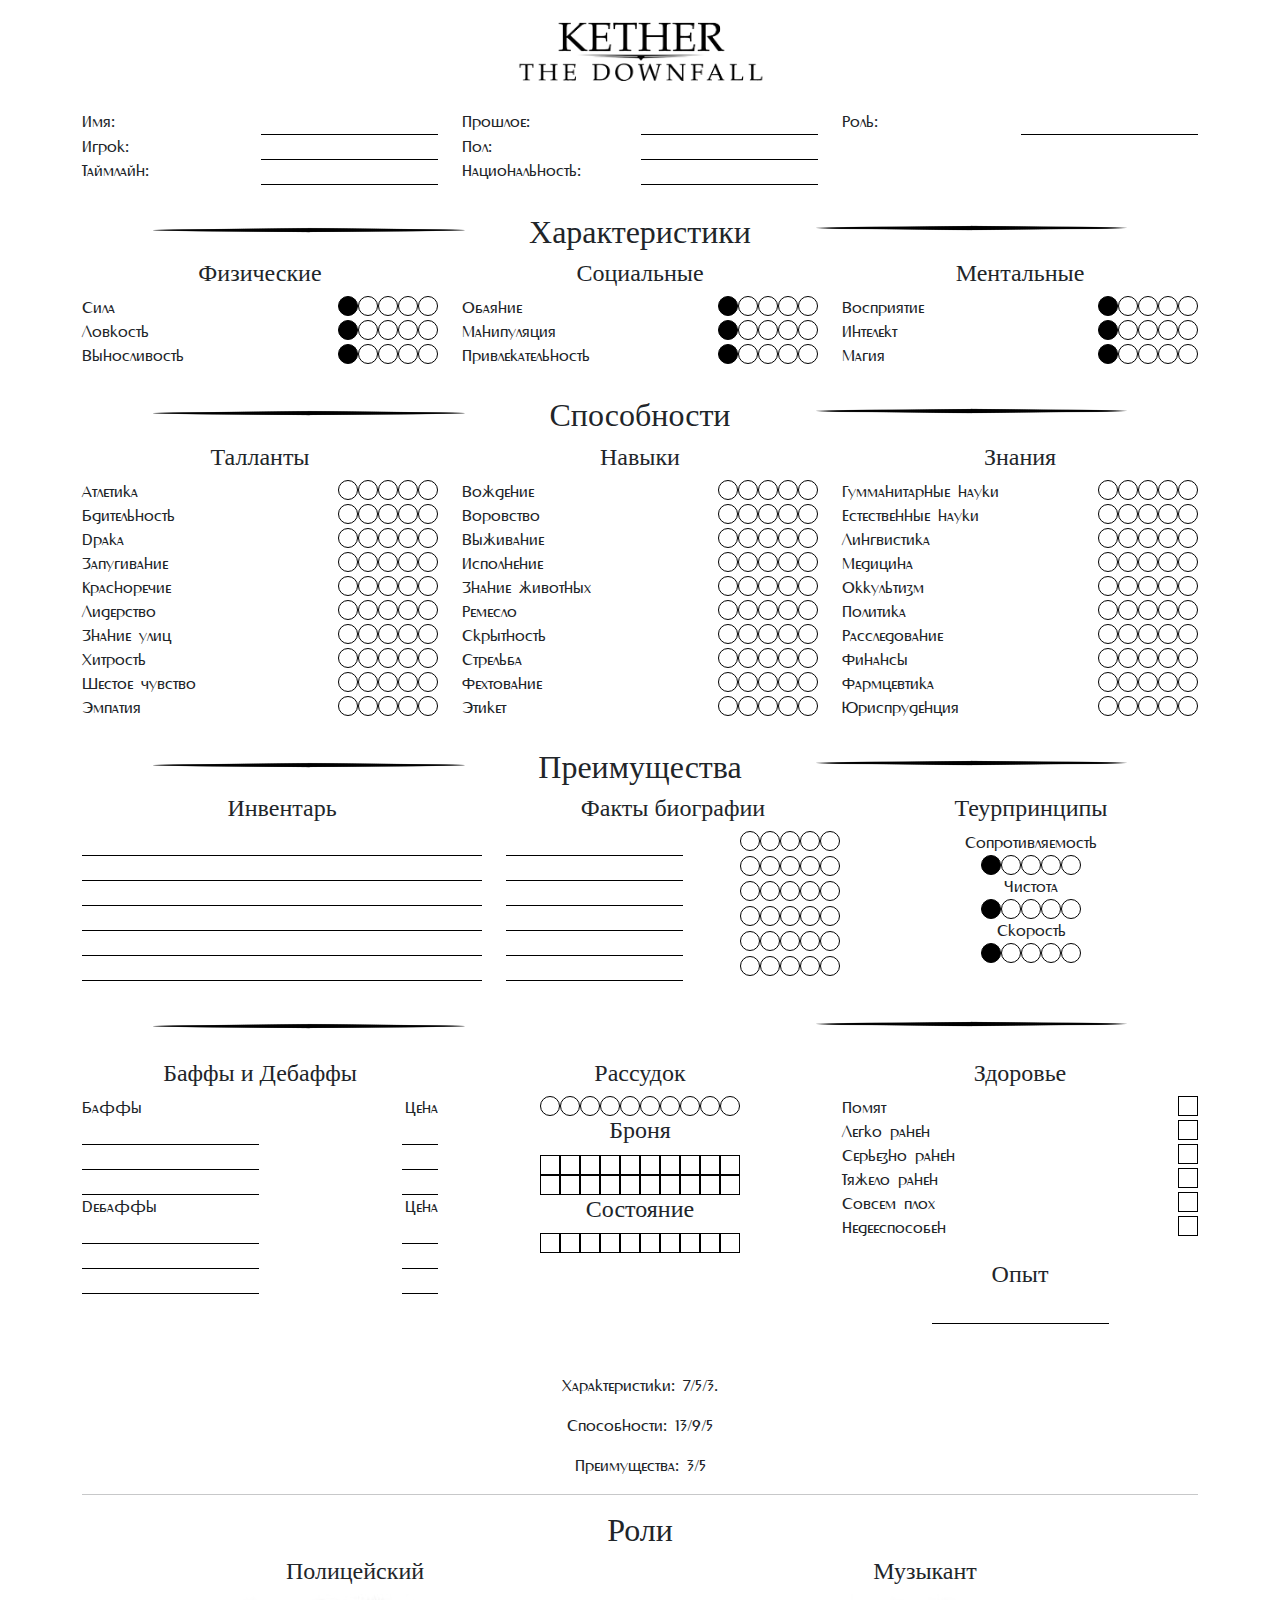
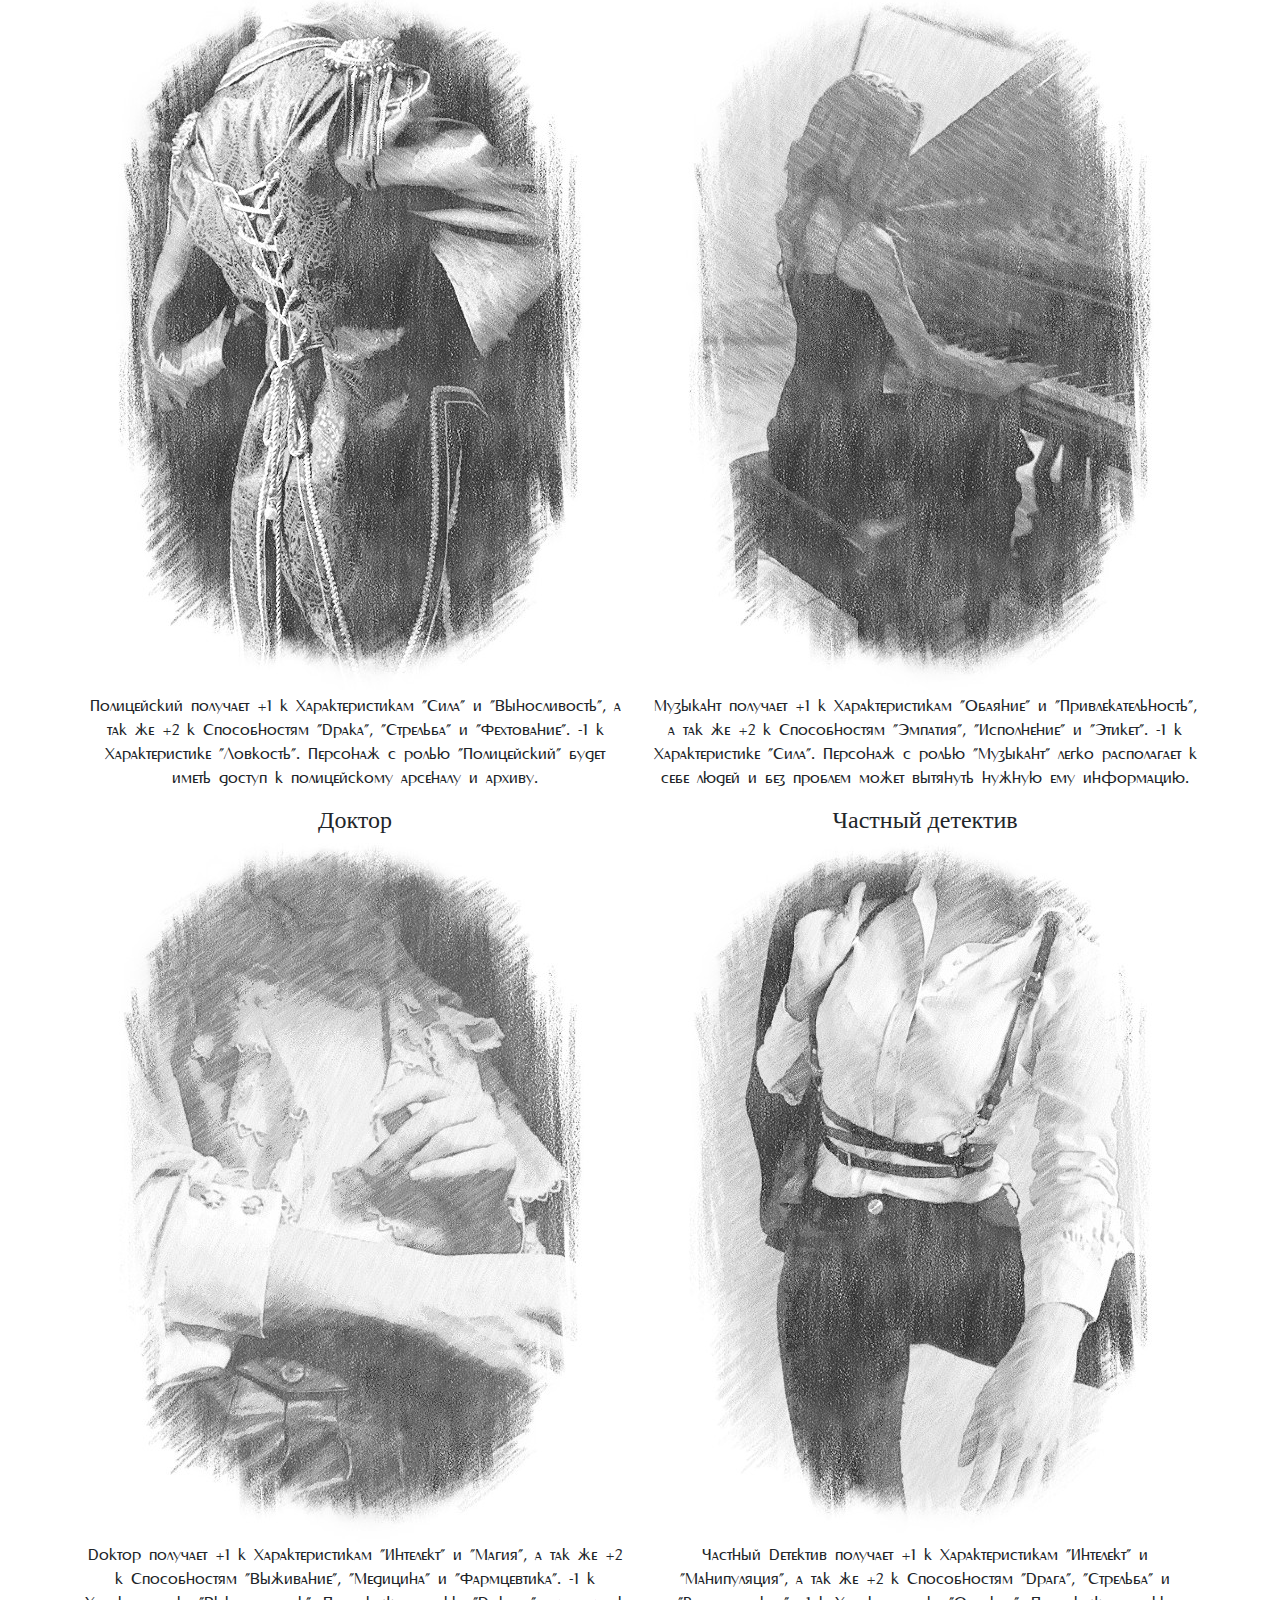
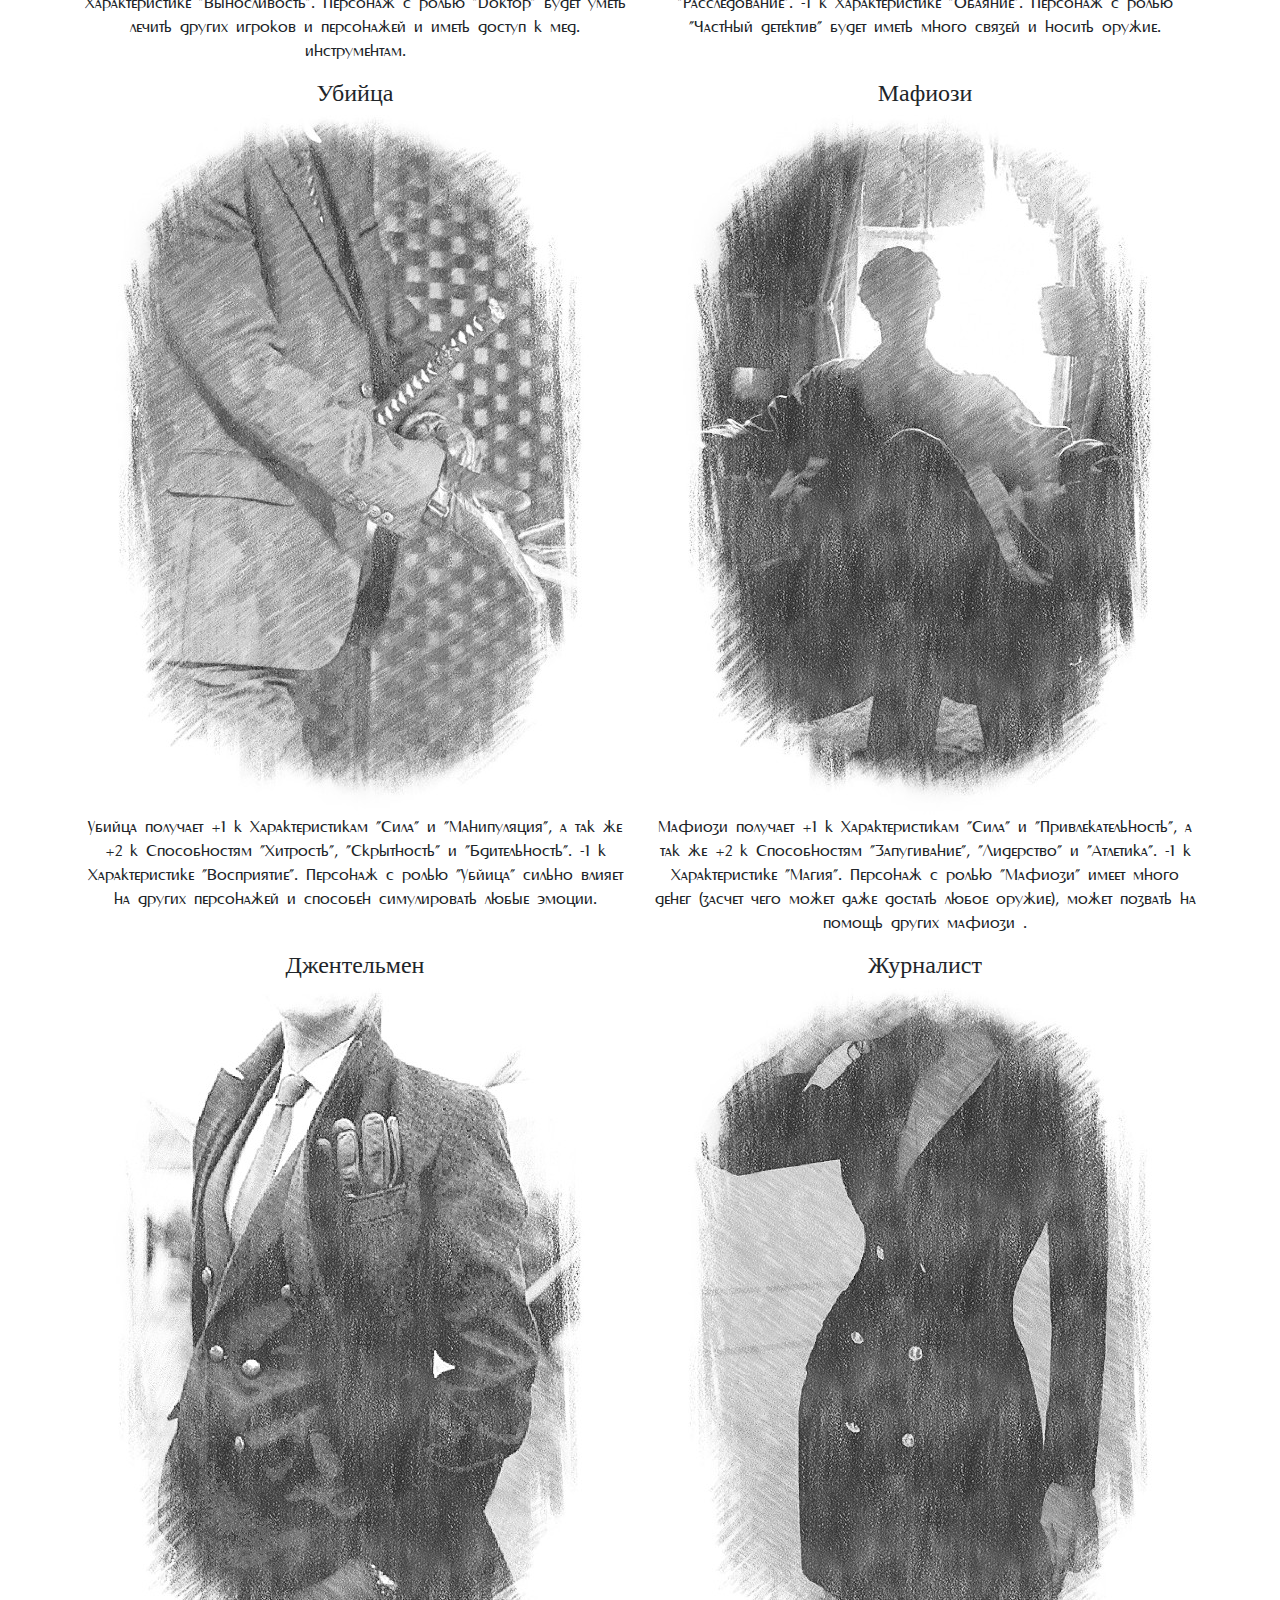
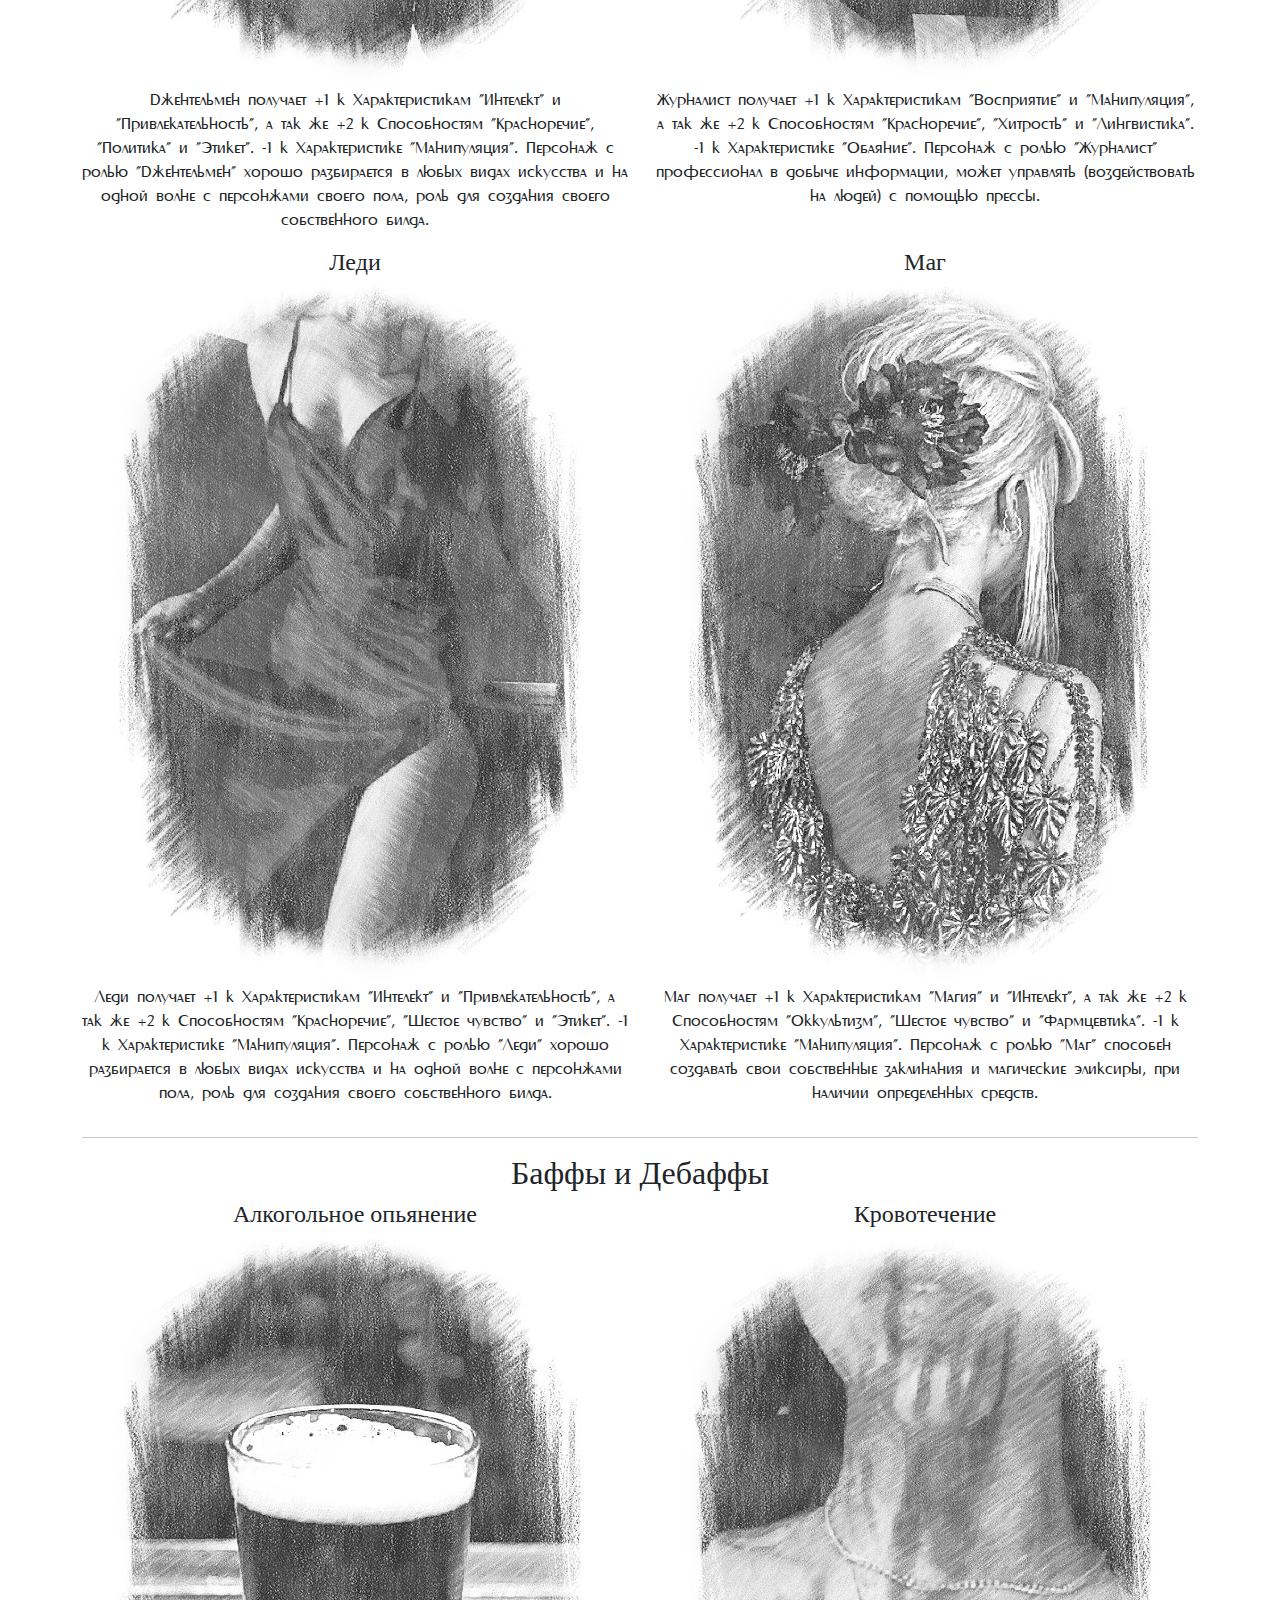
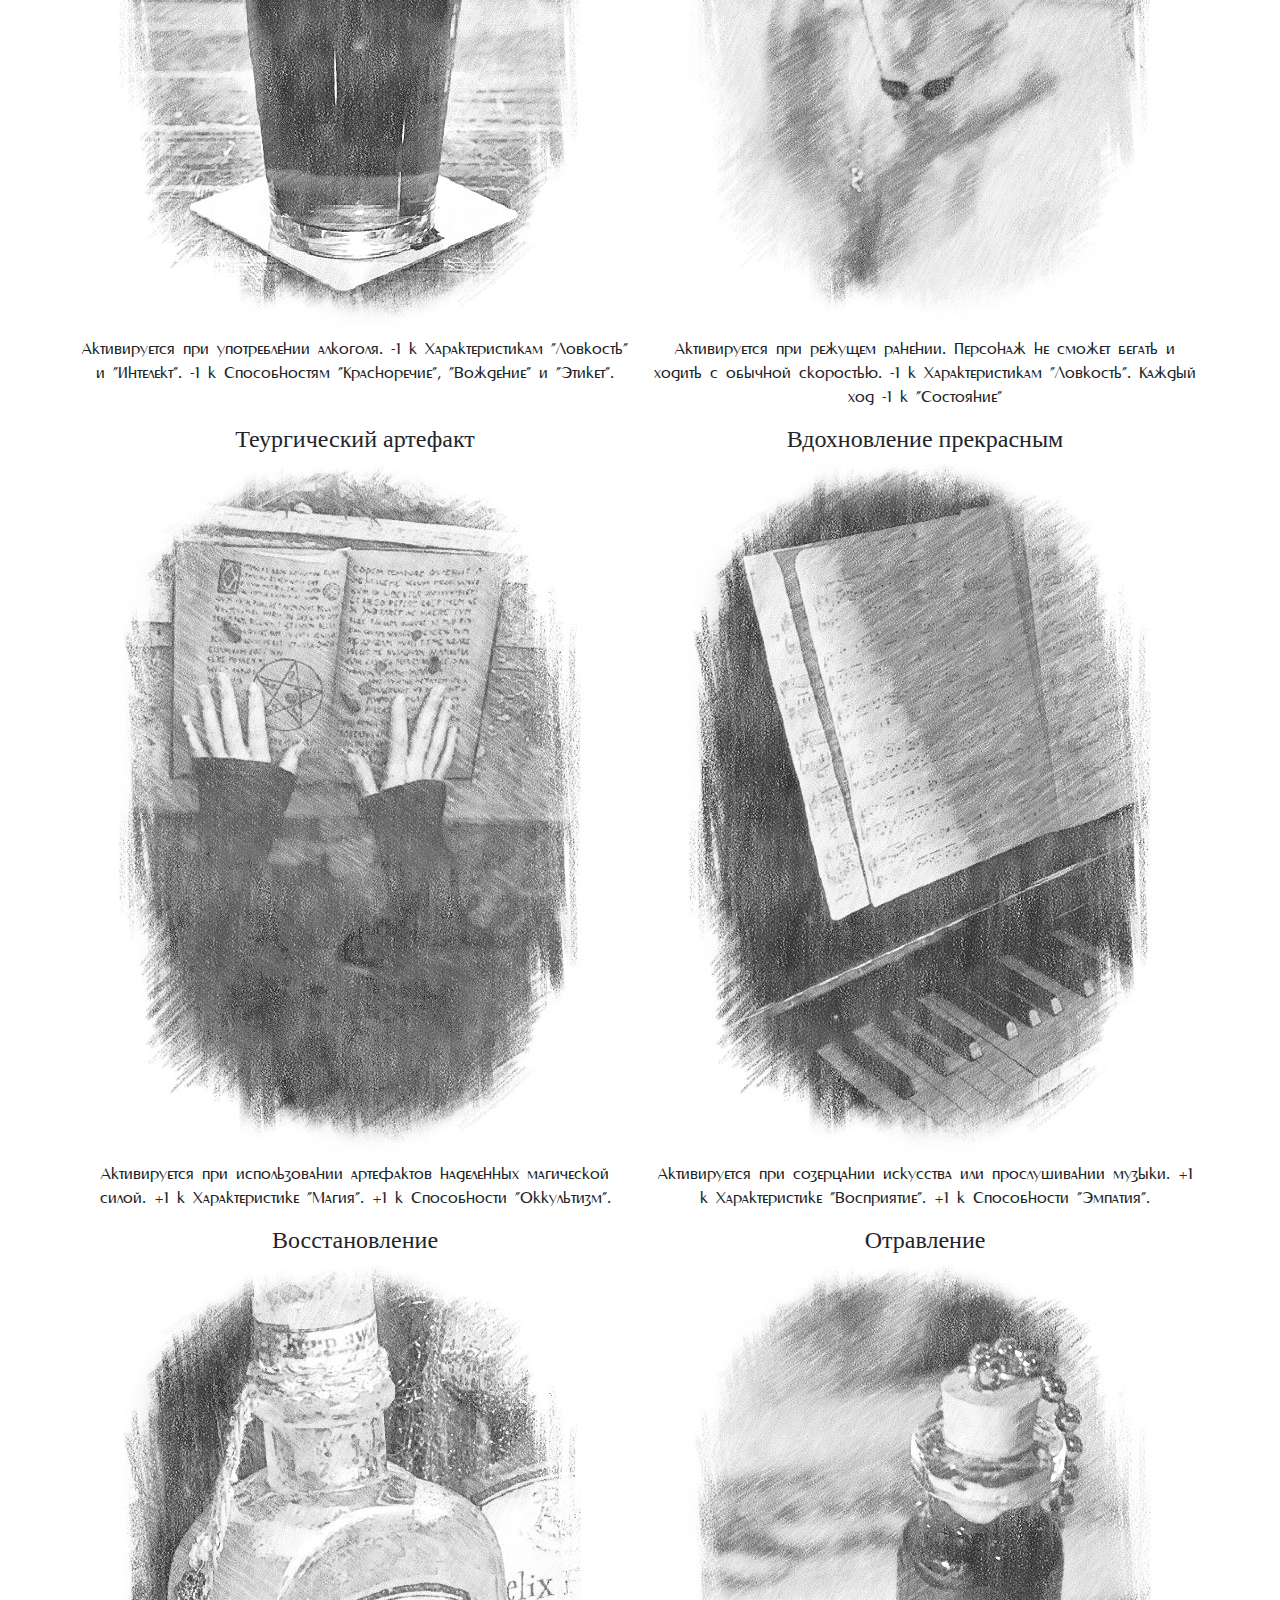
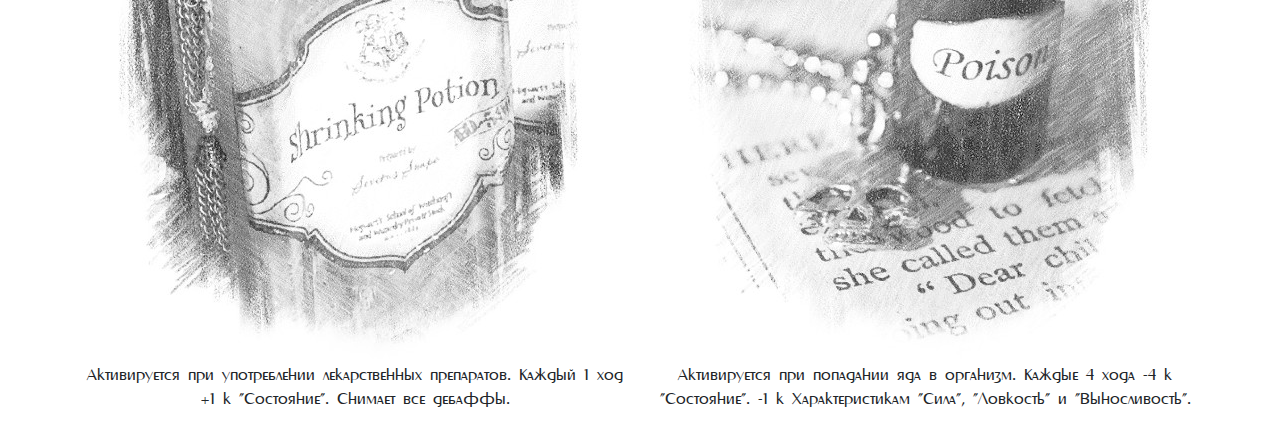
<file: char.html>
<!DOCTYPE html>
<html lang="en">

<head>
    <meta charset="UTF-8">
    <meta name="viewport" content="width=device-width, initial-scale=1.0">
    <meta http-equiv="X-UA-Compatible" content="ie=edge">
    <title>Создание Персонажа</title>
    <link rel="stylesheet" href="./bootstrap.min.css">
    <link rel="stylesheet" href="game.css">
</head>
<style>
    * {
        margin: 0;
        padding: 0%
    }



    input {
        border: none;
        border-bottom: 1px solid black;
        color: rgb(114, 21, 21);
        font-family: 'Monplesir script';
    }

    input:focus {
        outline: none;
        color: rgb(114, 21, 21);
        font-family: 'Monplesir script';
    }
</style>

<body>
    <div class="container">
        <div class="text-center" style="border: 1px ">
            <img src="logo.png" style="width: 25%" alt="">
            <!-- Сведения -->
            <div class="row">
                <div class="col" style="border: 1px  ">
                    <a style="float: left">Имя:</a>
                    <input style="float: right" type="text">
                    <br>
                    <div class="clear" style="clear: both"></div>

                    <a style="float: left">Игрок:</a>
                    <input style="float: right" id="playerName" type="text">
                    <br>
                    <a style="float: left">Таймлайн:</a>

                    <input style="float: right" type="text">
                </div>
                <div class="col" style="border: 1px  ">
                    <a style="float: left">Прошлое:</a>
                    <input style="float: right" type="text">
                    <br>
                    <div class="clear" style="clear: both"></div>

                    <a style="float: left">Пол:</a>
                    <input style="float: right" type="text">
                    <br>
                    <a style="float: left">Национальность:</a>
                    <input style="float: right" type="text">
                </div>
                <div class="col" style="border: 1px  ">
                    <a style="float: left">Роль:</a>
                    <input style="float: right" type="text">
                    <br>


                </div>

            </div>
            <img src="divider.png" style="width: 30%; position: relative; top: 30px;  left: 500px" alt="">
            <img src="divider.png"
                style="width: 30%; position: relative; transform: rotate(-180deg); top: 30px;  left: -500px" alt="">
            <!-- Атрибуты -->
            <h2>Характеристики</h2>
            <div class="row">
                <div class="col c1" style="border: 1px  ">
                    <h4>Физические</h4>
                    <a style="float: left">Сила</a>
                    <div
                        style="float: right; border-radius: 100% ;  border: 1.5px solid black; width: 20px; height: 20px">
                    </div>
                    <div
                        style="float: right; border-radius: 100% ;  border: 1.5px solid black; width: 20px; height: 20px">
                    </div>
                    <div
                        style="float: right; border-radius: 100% ;  border: 1.5px solid black; width: 20px; height: 20px">
                    </div>
                    <div
                        style="float: right; border-radius: 100% ;  border: 1.5px solid black; width: 20px; height: 20px">
                    </div>
                    <div
                        style="float: right; border-radius: 100% ;  border: 1.5px solid black; width: 20px; height: 20px; background-color: black">
                    </div>
                    <br>
                    <div class="clear" style="clear: both"></div>

                    <a style="float: left">Ловкость</a>

                    <div
                        style="float: right; border-radius: 100% ;  border: 1.5px solid black; width: 20px; height: 20px">
                    </div>
                    <div
                        style="float: right; border-radius: 100% ;  border: 1.5px solid black; width: 20px; height: 20px">
                    </div>
                    <div
                        style="float: right; border-radius: 100% ;  border: 1.5px solid black; width: 20px; height: 20px">
                    </div>
                    <div
                        style="float: right; border-radius: 100% ;  border: 1.5px solid black; width: 20px; height: 20px">
                    </div>
                    <div
                        style="float: right; border-radius: 100% ;  border: 1.5px solid black; width: 20px; height: 20px; background-color: black">
                    </div>
                    <br>
                    <a style="float: left">Выносливость</a>

                    <div
                        style="float: right; border-radius: 100% ;  border: 1.5px solid black; width: 20px; height: 20px">
                    </div>
                    <div
                        style="float: right; border-radius: 100% ;  border: 1.5px solid black; width: 20px; height: 20px">
                    </div>
                    <div
                        style="float: right; border-radius: 100% ;  border: 1.5px solid black; width: 20px; height: 20px">
                    </div>
                    <div
                        style="float: right; border-radius: 100% ;  border: 1.5px solid black; width: 20px; height: 20px">
                    </div>
                    <div
                        style="float: right; border-radius: 100% ;  border: 1.5px solid black; width: 20px; height: 20px; background-color: black">
                    </div>
                </div>
                <div class="col c1" style="border: 1px  ">
                    <h4>Социальные</h4>
                    <a style="float: left">Обаяние</a>
                    <div
                        style="float: right; border-radius: 100% ;  border: 1.5px solid black; width: 20px; height: 20px">
                    </div>
                    <div
                        style="float: right; border-radius: 100% ;  border: 1.5px solid black; width: 20px; height: 20px">
                    </div>
                    <div
                        style="float: right; border-radius: 100% ;  border: 1.5px solid black; width: 20px; height: 20px">
                    </div>
                    <div
                        style="float: right; border-radius: 100% ;  border: 1.5px solid black; width: 20px; height: 20px">
                    </div>
                    <div
                        style="float: right; border-radius: 100% ;  border: 1.5px solid black; width: 20px; height: 20px; background-color: black">
                    </div>
                    <br>
                    <div class="clear" style="clear: both"></div>

                    <a style="float: left">Манипуляция</a>
                    <div
                        style="float: right; border-radius: 100% ;  border: 1.5px solid black; width: 20px; height: 20px">
                    </div>
                    <div
                        style="float: right; border-radius: 100% ;  border: 1.5px solid black; width: 20px; height: 20px">
                    </div>
                    <div
                        style="float: right; border-radius: 100% ;  border: 1.5px solid black; width: 20px; height: 20px">
                    </div>
                    <div
                        style="float: right; border-radius: 100% ;  border: 1.5px solid black; width: 20px; height: 20px">
                    </div>
                    <div
                        style="float: right; border-radius: 100% ;  border: 1.5px solid black; width: 20px; height: 20px; background-color: black">
                    </div>
                    <br>
                    <a style="float: left">Привлекательность</a>
                    <div
                        style="float: right; border-radius: 100% ;  border: 1.5px solid black; width: 20px; height: 20px">
                    </div>
                    <div
                        style="float: right; border-radius: 100% ;  border: 1.5px solid black; width: 20px; height: 20px">
                    </div>
                    <div
                        style="float: right; border-radius: 100% ;  border: 1.5px solid black; width: 20px; height: 20px">
                    </div>
                    <div
                        style="float: right; border-radius: 100% ;  border: 1.5px solid black; width: 20px; height: 20px">
                    </div>
                    <div
                        style="float: right; border-radius: 100% ;  border: 1.5px solid black; width: 20px; height: 20px; background-color: black">
                    </div>
                </div>
                <div class="col c1" style="border: 1px  ">
                    <h4>Ментальные</h4>
                    <a style="float: left">Восприятие</a>
                    <div
                        style="float: right; border-radius: 100% ;  border: 1.5px solid black; width: 20px; height: 20px">
                    </div>
                    <div
                        style="float: right; border-radius: 100% ;  border: 1.5px solid black; width: 20px; height: 20px">
                    </div>
                    <div
                        style="float: right; border-radius: 100% ;  border: 1.5px solid black; width: 20px; height: 20px">
                    </div>
                    <div
                        style="float: right; border-radius: 100% ;  border: 1.5px solid black; width: 20px; height: 20px">
                    </div>
                    <div
                        style="float: right; border-radius: 100% ;  border: 1.5px solid black; width: 20px; height: 20px; background-color: black">
                    </div>
                    <br>
                    <a style="float: left">Интелект</a>
                    <div
                        style="float: right; border-radius: 100% ;  border: 1.5px solid black; width: 20px; height: 20px">
                    </div>
                    <div
                        style="float: right; border-radius: 100% ;  border: 1.5px solid black; width: 20px; height: 20px">
                    </div>
                    <div
                        style="float: right; border-radius: 100% ;  border: 1.5px solid black; width: 20px; height: 20px">
                    </div>
                    <div
                        style="float: right; border-radius: 100% ;  border: 1.5px solid black; width: 20px; height: 20px">
                    </div>
                    <div
                        style="float: right; border-radius: 100% ;  border: 1.5px solid black; width: 20px; height: 20px; background-color: black">
                    </div>
                    <br>
                    <a style="float: left">Магия</a>
                    <div
                        style="float: right; border-radius: 100% ;  border: 1.5px solid black; width: 20px; height: 20px">
                    </div>
                    <div
                        style="float: right; border-radius: 100% ;  border: 1.5px solid black; width: 20px; height: 20px">
                    </div>
                    <div
                        style="float: right; border-radius: 100% ;  border: 1.5px solid black; width: 20px; height: 20px">
                    </div>
                    <div
                        style="float: right; border-radius: 100% ;  border: 1.5px solid black; width: 20px; height: 20px">
                    </div>
                    <div
                        style="float: right; border-radius: 100% ;  border: 1.5px solid black; width: 20px; height: 20px; background-color: black">
                    </div>
                </div>
            </div>
            <!-- Способности -->
            <img src="divider.png" style="width: 30%; position: relative; top: 30px;  left: 500px" alt="">
            <img src="divider.png"
                style="width: 30%; position: relative; transform: rotate(-180deg); top: 30px;  left: -500px" alt="">
            <h2>Способности</h2>
            <div class="row">
                <div class="col c1" style="border: 1px  ">
                    <h4>Талланты</h4>
                    <a style="float: left">Атлетика</a>
                    <div
                        style="float: right; border-radius: 100% ;  border: 1.5px solid black; width: 20px; height: 20px">
                    </div>
                    <div
                        style="float: right; border-radius: 100% ;  border: 1.5px solid black; width: 20px; height: 20px">
                    </div>
                    <div
                        style="float: right; border-radius: 100% ;  border: 1.5px solid black; width: 20px; height: 20px">
                    </div>
                    <div
                        style="float: right; border-radius: 100% ;  border: 1.5px solid black; width: 20px; height: 20px">
                    </div>
                    <div
                        style="float: right; border-radius: 100% ;  border: 1.5px solid black; width: 20px; height: 20px;">
                    </div>
                    <br>
                    <div class="clear" style="clear: both"></div>

                    <a style="float: left">Бдительность</a>

                    <div
                        style="float: right; border-radius: 100% ;  border: 1.5px solid black; width: 20px; height: 20px">
                    </div>
                    <div
                        style="float: right; border-radius: 100% ;  border: 1.5px solid black; width: 20px; height: 20px">
                    </div>
                    <div
                        style="float: right; border-radius: 100% ;  border: 1.5px solid black; width: 20px; height: 20px">
                    </div>
                    <div
                        style="float: right; border-radius: 100% ;  border: 1.5px solid black; width: 20px; height: 20px">
                    </div>
                    <div
                        style="float: right; border-radius: 100% ;  border: 1.5px solid black; width: 20px; height: 20px;">
                    </div>
                    <br>
                    <a style="float: left">Драка</a>

                    <div
                        style="float: right; border-radius: 100% ;  border: 1.5px solid black; width: 20px; height: 20px">
                    </div>
                    <div
                        style="float: right; border-radius: 100% ;  border: 1.5px solid black; width: 20px; height: 20px">
                    </div>
                    <div
                        style="float: right; border-radius: 100% ;  border: 1.5px solid black; width: 20px; height: 20px">
                    </div>
                    <div
                        style="float: right; border-radius: 100% ;  border: 1.5px solid black; width: 20px; height: 20px">
                    </div>
                    <div
                        style="float: right; border-radius: 100% ;  border: 1.5px solid black; width: 20px; height: 20px;">
                    </div>
                    <br>
                    <a style="float: left">Запугивание</a>

                    <div
                        style="float: right; border-radius: 100% ;  border: 1.5px solid black; width: 20px; height: 20px">
                    </div>
                    <div
                        style="float: right; border-radius: 100% ;  border: 1.5px solid black; width: 20px; height: 20px">
                    </div>
                    <div
                        style="float: right; border-radius: 100% ;  border: 1.5px solid black; width: 20px; height: 20px">
                    </div>
                    <div
                        style="float: right; border-radius: 100% ;  border: 1.5px solid black; width: 20px; height: 20px">
                    </div>
                    <div
                        style="float: right; border-radius: 100% ;  border: 1.5px solid black; width: 20px; height: 20px;">
                    </div>
                    <br>
                    <a style="float: left">Красноречие</a>

                    <div
                        style="float: right; border-radius: 100% ;  border: 1.5px solid black; width: 20px; height: 20px">
                    </div>
                    <div
                        style="float: right; border-radius: 100% ;  border: 1.5px solid black; width: 20px; height: 20px">
                    </div>
                    <div
                        style="float: right; border-radius: 100% ;  border: 1.5px solid black; width: 20px; height: 20px">
                    </div>
                    <div
                        style="float: right; border-radius: 100% ;  border: 1.5px solid black; width: 20px; height: 20px">
                    </div>
                    <div
                        style="float: right; border-radius: 100% ;  border: 1.5px solid black; width: 20px; height: 20px;">
                    </div>
                    <br>
                    <a style="float: left">Лидерство</a>

                    <div
                        style="float: right; border-radius: 100% ;  border: 1.5px solid black; width: 20px; height: 20px">
                    </div>
                    <div
                        style="float: right; border-radius: 100% ;  border: 1.5px solid black; width: 20px; height: 20px">
                    </div>
                    <div
                        style="float: right; border-radius: 100% ;  border: 1.5px solid black; width: 20px; height: 20px">
                    </div>
                    <div
                        style="float: right; border-radius: 100% ;  border: 1.5px solid black; width: 20px; height: 20px">
                    </div>
                    <div
                        style="float: right; border-radius: 100% ;  border: 1.5px solid black; width: 20px; height: 20px;">
                    </div>
                    <br>
                    <a style="float: left">Знание улиц</a>

                    <div
                        style="float: right; border-radius: 100% ;  border: 1.5px solid black; width: 20px; height: 20px">
                    </div>
                    <div
                        style="float: right; border-radius: 100% ;  border: 1.5px solid black; width: 20px; height: 20px">
                    </div>
                    <div
                        style="float: right; border-radius: 100% ;  border: 1.5px solid black; width: 20px; height: 20px">
                    </div>
                    <div
                        style="float: right; border-radius: 100% ;  border: 1.5px solid black; width: 20px; height: 20px">
                    </div>
                    <div
                        style="float: right; border-radius: 100% ;  border: 1.5px solid black; width: 20px; height: 20px;">
                    </div>
                    <br>
                    <a style="float: left">Хитрость</a>

                    <div
                        style="float: right; border-radius: 100% ;  border: 1.5px solid black; width: 20px; height: 20px">
                    </div>
                    <div
                        style="float: right; border-radius: 100% ;  border: 1.5px solid black; width: 20px; height: 20px">
                    </div>
                    <div
                        style="float: right; border-radius: 100% ;  border: 1.5px solid black; width: 20px; height: 20px">
                    </div>
                    <div
                        style="float: right; border-radius: 100% ;  border: 1.5px solid black; width: 20px; height: 20px">
                    </div>
                    <div
                        style="float: right; border-radius: 100% ;  border: 1.5px solid black; width: 20px; height: 20px;">
                    </div>
                    <br>
                    <a style="float: left">Шестое чувство</a>

                    <div
                        style="float: right; border-radius: 100% ;  border: 1.5px solid black; width: 20px; height: 20px">
                    </div>
                    <div
                        style="float: right; border-radius: 100% ;  border: 1.5px solid black; width: 20px; height: 20px">
                    </div>
                    <div
                        style="float: right; border-radius: 100% ;  border: 1.5px solid black; width: 20px; height: 20px">
                    </div>
                    <div
                        style="float: right; border-radius: 100% ;  border: 1.5px solid black; width: 20px; height: 20px">
                    </div>
                    <div
                        style="float: right; border-radius: 100% ;  border: 1.5px solid black; width: 20px; height: 20px;">
                    </div>
                    <br>
                    <a style="float: left">Эмпатия</a>

                    <div
                        style="float: right; border-radius: 100% ;  border: 1.5px solid black; width: 20px; height: 20px">
                    </div>
                    <div
                        style="float: right; border-radius: 100% ;  border: 1.5px solid black; width: 20px; height: 20px">
                    </div>
                    <div
                        style="float: right; border-radius: 100% ;  border: 1.5px solid black; width: 20px; height: 20px">
                    </div>
                    <div
                        style="float: right; border-radius: 100% ;  border: 1.5px solid black; width: 20px; height: 20px">
                    </div>
                    <div
                        style="float: right; border-radius: 100% ;  border: 1.5px solid black; width: 20px; height: 20px;">
                    </div>
                </div>
                <div class="col c1" style="border: 1px  ">
                    <h4>Навыки</h4>
                    <a style="float: left">Вождение</a>
                    <div
                        style="float: right; border-radius: 100% ;  border: 1.5px solid black; width: 20px; height: 20px">
                    </div>
                    <div
                        style="float: right; border-radius: 100% ;  border: 1.5px solid black; width: 20px; height: 20px">
                    </div>
                    <div
                        style="float: right; border-radius: 100% ;  border: 1.5px solid black; width: 20px; height: 20px">
                    </div>
                    <div
                        style="float: right; border-radius: 100% ;  border: 1.5px solid black; width: 20px; height: 20px">
                    </div>
                    <div
                        style="float: right; border-radius: 100% ;  border: 1.5px solid black; width: 20px; height: 20px;">
                    </div>
                    <br>
                    <div class="clear" style="clear: both"></div>
                    <a style="float: left">Воровство</a>
                    <div
                        style="float: right; border-radius: 100% ;  border: 1.5px solid black; width: 20px; height: 20px">
                    </div>
                    <div
                        style="float: right; border-radius: 100% ;  border: 1.5px solid black; width: 20px; height: 20px">
                    </div>
                    <div
                        style="float: right; border-radius: 100% ;  border: 1.5px solid black; width: 20px; height: 20px">
                    </div>
                    <div
                        style="float: right; border-radius: 100% ;  border: 1.5px solid black; width: 20px; height: 20px">
                    </div>
                    <div
                        style="float: right; border-radius: 100% ;  border: 1.5px solid black; width: 20px; height: 20px;">
                    </div>
                    <br>
                    <a style="float: left">Выживание</a>
                    <div
                        style="float: right; border-radius: 100% ;  border: 1.5px solid black; width: 20px; height: 20px">
                    </div>
                    <div
                        style="float: right; border-radius: 100% ;  border: 1.5px solid black; width: 20px; height: 20px">
                    </div>
                    <div
                        style="float: right; border-radius: 100% ;  border: 1.5px solid black; width: 20px; height: 20px">
                    </div>
                    <div
                        style="float: right; border-radius: 100% ;  border: 1.5px solid black; width: 20px; height: 20px">
                    </div>
                    <div
                        style="float: right; border-radius: 100% ;  border: 1.5px solid black; width: 20px; height: 20px;">
                    </div>
                    <br>
                    <a style="float: left">Исполнение</a>
                    <div
                        style="float: right; border-radius: 100% ;  border: 1.5px solid black; width: 20px; height: 20px">
                    </div>
                    <div
                        style="float: right; border-radius: 100% ;  border: 1.5px solid black; width: 20px; height: 20px">
                    </div>
                    <div
                        style="float: right; border-radius: 100% ;  border: 1.5px solid black; width: 20px; height: 20px">
                    </div>
                    <div
                        style="float: right; border-radius: 100% ;  border: 1.5px solid black; width: 20px; height: 20px">
                    </div>
                    <div
                        style="float: right; border-radius: 100% ;  border: 1.5px solid black; width: 20px; height: 20px;">
                    </div>
                    <br>
                    <a style="float: left">Знание животных</a>
                    <div
                        style="float: right; border-radius: 100% ;  border: 1.5px solid black; width: 20px; height: 20px">
                    </div>
                    <div
                        style="float: right; border-radius: 100% ;  border: 1.5px solid black; width: 20px; height: 20px">
                    </div>
                    <div
                        style="float: right; border-radius: 100% ;  border: 1.5px solid black; width: 20px; height: 20px">
                    </div>
                    <div
                        style="float: right; border-radius: 100% ;  border: 1.5px solid black; width: 20px; height: 20px">
                    </div>
                    <div
                        style="float: right; border-radius: 100% ;  border: 1.5px solid black; width: 20px; height: 20px;">
                    </div>
                    <br>
                    <a style="float: left">Ремесло</a>
                    <div
                        style="float: right; border-radius: 100% ;  border: 1.5px solid black; width: 20px; height: 20px">
                    </div>
                    <div
                        style="float: right; border-radius: 100% ;  border: 1.5px solid black; width: 20px; height: 20px">
                    </div>
                    <div
                        style="float: right; border-radius: 100% ;  border: 1.5px solid black; width: 20px; height: 20px">
                    </div>
                    <div
                        style="float: right; border-radius: 100% ;  border: 1.5px solid black; width: 20px; height: 20px">
                    </div>
                    <div
                        style="float: right; border-radius: 100% ;  border: 1.5px solid black; width: 20px; height: 20px;">
                    </div>
                    <br>
                    <a style="float: left">Скрытность</a>
                    <div
                        style="float: right; border-radius: 100% ;  border: 1.5px solid black; width: 20px; height: 20px">
                    </div>
                    <div
                        style="float: right; border-radius: 100% ;  border: 1.5px solid black; width: 20px; height: 20px">
                    </div>
                    <div
                        style="float: right; border-radius: 100% ;  border: 1.5px solid black; width: 20px; height: 20px">
                    </div>
                    <div
                        style="float: right; border-radius: 100% ;  border: 1.5px solid black; width: 20px; height: 20px">
                    </div>
                    <div
                        style="float: right; border-radius: 100% ;  border: 1.5px solid black; width: 20px; height: 20px;">
                    </div>
                    <br>
                    <a style="float: left">Стрельба</a>
                    <div
                        style="float: right; border-radius: 100% ;  border: 1.5px solid black; width: 20px; height: 20px">
                    </div>
                    <div
                        style="float: right; border-radius: 100% ;  border: 1.5px solid black; width: 20px; height: 20px">
                    </div>
                    <div
                        style="float: right; border-radius: 100% ;  border: 1.5px solid black; width: 20px; height: 20px">
                    </div>
                    <div
                        style="float: right; border-radius: 100% ;  border: 1.5px solid black; width: 20px; height: 20px">
                    </div>
                    <div
                        style="float: right; border-radius: 100% ;  border: 1.5px solid black; width: 20px; height: 20px;">
                    </div>
                    <br>
                    <a style="float: left">Фехтование</a>
                    <div
                        style="float: right; border-radius: 100% ;  border: 1.5px solid black; width: 20px; height: 20px">
                    </div>
                    <div
                        style="float: right; border-radius: 100% ;  border: 1.5px solid black; width: 20px; height: 20px">
                    </div>
                    <div
                        style="float: right; border-radius: 100% ;  border: 1.5px solid black; width: 20px; height: 20px">
                    </div>
                    <div
                        style="float: right; border-radius: 100% ;  border: 1.5px solid black; width: 20px; height: 20px">
                    </div>
                    <div
                        style="float: right; border-radius: 100% ;  border: 1.5px solid black; width: 20px; height: 20px;">
                    </div>
                    <br>
                    <a style="float: left">Этикет</a>
                    <div
                        style="float: right; border-radius: 100% ;  border: 1.5px solid black; width: 20px; height: 20px">
                    </div>
                    <div
                        style="float: right; border-radius: 100% ;  border: 1.5px solid black; width: 20px; height: 20px">
                    </div>
                    <div
                        style="float: right; border-radius: 100% ;  border: 1.5px solid black; width: 20px; height: 20px">
                    </div>
                    <div
                        style="float: right; border-radius: 100% ;  border: 1.5px solid black; width: 20px; height: 20px">
                    </div>
                    <div
                        style="float: right; border-radius: 100% ;  border: 1.5px solid black; width: 20px; height: 20px;">
                    </div>


                </div>
                <div class="col c1" style="border: 1px  ">
                    <h4>Знания</h4>
                    <a style="float: left">Гумманитарные науки</a>
                    <div
                        style="float: right; border-radius: 100% ;  border: 1.5px solid black; width: 20px; height: 20px">
                    </div>
                    <div
                        style="float: right; border-radius: 100% ;  border: 1.5px solid black; width: 20px; height: 20px">
                    </div>
                    <div
                        style="float: right; border-radius: 100% ;  border: 1.5px solid black; width: 20px; height: 20px">
                    </div>
                    <div
                        style="float: right; border-radius: 100% ;  border: 1.5px solid black; width: 20px; height: 20px">
                    </div>
                    <div
                        style="float: right; border-radius: 100% ;  border: 1.5px solid black; width: 20px; height: 20px;">
                    </div>
                    <br>
                    <div class="clear" style="clear: both"></div>
                    <a style="float: left">Естественные науки</a>
                    <div
                        style="float: right; border-radius: 100% ;  border: 1.5px solid black; width: 20px; height: 20px">
                    </div>
                    <div
                        style="float: right; border-radius: 100% ;  border: 1.5px solid black; width: 20px; height: 20px">
                    </div>
                    <div
                        style="float: right; border-radius: 100% ;  border: 1.5px solid black; width: 20px; height: 20px">
                    </div>
                    <div
                        style="float: right; border-radius: 100% ;  border: 1.5px solid black; width: 20px; height: 20px">
                    </div>
                    <div
                        style="float: right; border-radius: 100% ;  border: 1.5px solid black; width: 20px; height: 20px;">
                    </div>
                    <br>
                    <a style="float: left">Лингвистика</a>
                    <div
                        style="float: right; border-radius: 100% ;  border: 1.5px solid black; width: 20px; height: 20px">
                    </div>
                    <div
                        style="float: right; border-radius: 100% ;  border: 1.5px solid black; width: 20px; height: 20px">
                    </div>
                    <div
                        style="float: right; border-radius: 100% ;  border: 1.5px solid black; width: 20px; height: 20px">
                    </div>
                    <div
                        style="float: right; border-radius: 100% ;  border: 1.5px solid black; width: 20px; height: 20px">
                    </div>
                    <div
                        style="float: right; border-radius: 100% ;  border: 1.5px solid black; width: 20px; height: 20px;">
                    </div>
                    <br>
                    <a style="float: left">Медицина</a>
                    <div
                        style="float: right; border-radius: 100% ;  border: 1.5px solid black; width: 20px; height: 20px">
                    </div>
                    <div
                        style="float: right; border-radius: 100% ;  border: 1.5px solid black; width: 20px; height: 20px">
                    </div>
                    <div
                        style="float: right; border-radius: 100% ;  border: 1.5px solid black; width: 20px; height: 20px">
                    </div>
                    <div
                        style="float: right; border-radius: 100% ;  border: 1.5px solid black; width: 20px; height: 20px">
                    </div>
                    <div
                        style="float: right; border-radius: 100% ;  border: 1.5px solid black; width: 20px; height: 20px;">
                    </div>
                    <br>
                    <a style="float: left">Оккультизм</a>
                    <div
                        style="float: right; border-radius: 100% ;  border: 1.5px solid black; width: 20px; height: 20px">
                    </div>
                    <div
                        style="float: right; border-radius: 100% ;  border: 1.5px solid black; width: 20px; height: 20px">
                    </div>
                    <div
                        style="float: right; border-radius: 100% ;  border: 1.5px solid black; width: 20px; height: 20px">
                    </div>
                    <div
                        style="float: right; border-radius: 100% ;  border: 1.5px solid black; width: 20px; height: 20px">
                    </div>
                    <div
                        style="float: right; border-radius: 100% ;  border: 1.5px solid black; width: 20px; height: 20px;">
                    </div>
                    <br>
                    <a style="float: left">Политика</a>
                    <div
                        style="float: right; border-radius: 100% ;  border: 1.5px solid black; width: 20px; height: 20px">
                    </div>
                    <div
                        style="float: right; border-radius: 100% ;  border: 1.5px solid black; width: 20px; height: 20px">
                    </div>
                    <div
                        style="float: right; border-radius: 100% ;  border: 1.5px solid black; width: 20px; height: 20px">
                    </div>
                    <div
                        style="float: right; border-radius: 100% ;  border: 1.5px solid black; width: 20px; height: 20px">
                    </div>
                    <div
                        style="float: right; border-radius: 100% ;  border: 1.5px solid black; width: 20px; height: 20px;">
                    </div>
                    <br>
                    <a style="float: left">Расследование</a>
                    <div
                        style="float: right; border-radius: 100% ;  border: 1.5px solid black; width: 20px; height: 20px">
                    </div>
                    <div
                        style="float: right; border-radius: 100% ;  border: 1.5px solid black; width: 20px; height: 20px">
                    </div>
                    <div
                        style="float: right; border-radius: 100% ;  border: 1.5px solid black; width: 20px; height: 20px">
                    </div>
                    <div
                        style="float: right; border-radius: 100% ;  border: 1.5px solid black; width: 20px; height: 20px">
                    </div>
                    <div
                        style="float: right; border-radius: 100% ;  border: 1.5px solid black; width: 20px; height: 20px;">
                    </div>
                    <br>
                    <a style="float: left">Финансы</a>
                    <div
                        style="float: right; border-radius: 100% ;  border: 1.5px solid black; width: 20px; height: 20px">
                    </div>
                    <div
                        style="float: right; border-radius: 100% ;  border: 1.5px solid black; width: 20px; height: 20px">
                    </div>
                    <div
                        style="float: right; border-radius: 100% ;  border: 1.5px solid black; width: 20px; height: 20px">
                    </div>
                    <div
                        style="float: right; border-radius: 100% ;  border: 1.5px solid black; width: 20px; height: 20px">
                    </div>
                    <div
                        style="float: right; border-radius: 100% ;  border: 1.5px solid black; width: 20px; height: 20px;">
                    </div>
                    <br>
                    <a style="float: left">Фармцевтика</a>
                    <div
                        style="float: right; border-radius: 100% ;  border: 1.5px solid black; width: 20px; height: 20px">
                    </div>
                    <div
                        style="float: right; border-radius: 100% ;  border: 1.5px solid black; width: 20px; height: 20px">
                    </div>
                    <div
                        style="float: right; border-radius: 100% ;  border: 1.5px solid black; width: 20px; height: 20px">
                    </div>
                    <div
                        style="float: right; border-radius: 100% ;  border: 1.5px solid black; width: 20px; height: 20px">
                    </div>
                    <div
                        style="float: right; border-radius: 100% ;  border: 1.5px solid black; width: 20px; height: 20px;">
                    </div>
                    <br>
                    <a style="float: left">Юриспруденция</a>
                    <div
                        style="float: right; border-radius: 100% ;  border: 1.5px solid black; width: 20px; height: 20px">
                    </div>
                    <div
                        style="float: right; border-radius: 100% ;  border: 1.5px solid black; width: 20px; height: 20px">
                    </div>
                    <div
                        style="float: right; border-radius: 100% ;  border: 1.5px solid black; width: 20px; height: 20px">
                    </div>
                    <div
                        style="float: right; border-radius: 100% ;  border: 1.5px solid black; width: 20px; height: 20px">
                    </div>
                    <div
                        style="float: right; border-radius: 100% ;  border: 1.5px solid black; width: 20px; height: 20px;">
                    </div>
                </div>
            </div>
            <!-- Преимущества -->
            <img src="divider.png" style="width: 30%; position: relative; top: 30px;  left: 500px" alt="">
            <img src="divider.png"
                style="width: 30%; position: relative; transform: rotate(-180deg); top: 30px;  left: -500px" alt="">
            <h2>Преимущества</h2>
            <div class="row">
                <div class="col c1" style="border: 1px  ">
                    <h4>Инвентарь</h4>
                    <input style="float: left; width: 400px" type="text">
                    <br>
                    <div class="clear" style="clear: both"></div>
                    <input style="float: left; width: 400px" type="text">
                    <br>
                    <div class="clear" style="clear: both"></div>
                    <input style="float: left; width: 400px" type="text">
                    <br>
                    <div class="clear" style="clear: both"></div>
                    <input style="float: left; width: 400px" type="text">
                    <br>
                    <div class="clear" style="clear: both"></div>
                    <input style="float: left; width: 400px" type="text">
                    <br>
                    <div class="clear" style="clear: both"></div>
                    <input style="float: left; width: 400px" type="text">
                </div>
                <div class="col c1" style="border: 1px  ">
                    <h4>Факты биографии</h4>
                    <input style="float: left" type="text">
                    <div
                        style="float: right; border-radius: 100% ;  border: 1.5px solid black; width: 20px; height: 20px">
                    </div>
                    <div
                        style="float: right; border-radius: 100% ;  border: 1.5px solid black; width: 20px; height: 20px">
                    </div>
                    <div
                        style="float: right; border-radius: 100% ;  border: 1.5px solid black; width: 20px; height: 20px">
                    </div>
                    <div
                        style="float: right; border-radius: 100% ;  border: 1.5px solid black; width: 20px; height: 20px">
                    </div>
                    <div
                        style="float: right; border-radius: 100% ;  border: 1.5px solid black; width: 20px; height: 20px">
                    </div>

                    <br>
                    <div class="clear" style="clear: both"></div>

                    <input style="float: left" type="text">

                    <div
                        style="float: right; border-radius: 100% ;  border: 1.5px solid black; width: 20px; height: 20px">
                    </div>
                    <div
                        style="float: right; border-radius: 100% ;  border: 1.5px solid black; width: 20px; height: 20px">
                    </div>
                    <div
                        style="float: right; border-radius: 100% ;  border: 1.5px solid black; width: 20px; height: 20px">
                    </div>
                    <div
                        style="float: right; border-radius: 100% ;  border: 1.5px solid black; width: 20px; height: 20px">
                    </div>
                    <div
                        style="float: right; border-radius: 100% ;  border: 1.5px solid black; width: 20px; height: 20px">
                    </div>
                    <br>
                    <div class="clear" style="clear: both"></div>
                    <input style="float: left" type="text">

                    <div
                        style="float: right; border-radius: 100% ;  border: 1.5px solid black; width: 20px; height: 20px">
                    </div>
                    <div
                        style="float: right; border-radius: 100% ;  border: 1.5px solid black; width: 20px; height: 20px">
                    </div>
                    <div
                        style="float: right; border-radius: 100% ;  border: 1.5px solid black; width: 20px; height: 20px">
                    </div>
                    <div
                        style="float: right; border-radius: 100% ;  border: 1.5px solid black; width: 20px; height: 20px">
                    </div>
                    <div
                        style="float: right; border-radius: 100% ;  border: 1.5px solid black; width: 20px; height: 20px">
                    </div>
                    <br>
                    <div class="clear" style="clear: both"></div>
                    <input style="float: left" type="text">
                    <div
                        style="float: right; border-radius: 100% ;  border: 1.5px solid black; width: 20px; height: 20px">
                    </div>
                    <div
                        style="float: right; border-radius: 100% ;  border: 1.5px solid black; width: 20px; height: 20px">
                    </div>
                    <div
                        style="float: right; border-radius: 100% ;  border: 1.5px solid black; width: 20px; height: 20px">
                    </div>
                    <div
                        style="float: right; border-radius: 100% ;  border: 1.5px solid black; width: 20px; height: 20px">
                    </div>
                    <div
                        style="float: right; border-radius: 100% ;  border: 1.5px solid black; width: 20px; height: 20px">
                    </div>
                    <br>
                    <div class="clear" style="clear: both"></div>

                    <input style="float: left" type="text">

                    <div
                        style="float: right; border-radius: 100% ;  border: 1.5px solid black; width: 20px; height: 20px">
                    </div>
                    <div
                        style="float: right; border-radius: 100% ;  border: 1.5px solid black; width: 20px; height: 20px">
                    </div>
                    <div
                        style="float: right; border-radius: 100% ;  border: 1.5px solid black; width: 20px; height: 20px">
                    </div>
                    <div
                        style="float: right; border-radius: 100% ;  border: 1.5px solid black; width: 20px; height: 20px">
                    </div>
                    <div
                        style="float: right; border-radius: 100% ;  border: 1.5px solid black; width: 20px; height: 20px">
                    </div>
                    <br>
                    <div class="clear" style="clear: both"></div>
                    <input style="float: left" type="text">

                    <div
                        style="float: right; border-radius: 100% ;  border: 1.5px solid black; width: 20px; height: 20px">
                    </div>
                    <div
                        style="float: right; border-radius: 100% ;  border: 1.5px solid black; width: 20px; height: 20px">
                    </div>
                    <div
                        style="float: right; border-radius: 100% ;  border: 1.5px solid black; width: 20px; height: 20px">
                    </div>
                    <div
                        style="float: right; border-radius: 100% ;  border: 1.5px solid black; width: 20px; height: 20px">
                    </div>
                    <div
                        style="float: right; border-radius: 100% ;  border: 1.5px solid black; width: 20px; height: 20px">
                    </div>
                </div>
                <div class="col" style="border: 1px  ">
                    <h4>Теурпринципы</h4>

                    <a>Сопротивляемость</a>
                    <br>
                    <div class="block  c1" style="display: flex; justify-content: center">
                        <div
                            style=" border-radius: 100% ;  border: 1.5px solid black; width: 20px; height: 20px; background-color: black">
                        </div>
                        <div style=" border-radius: 100% ;  border: 1.5px solid black; width: 20px; height: 20px"></div>
                        <div style=" border-radius: 100% ;  border: 1.5px solid black; width: 20px; height: 20px"></div>
                        <div style=" border-radius: 100% ;  border: 1.5px solid black; width: 20px; height: 20px"></div>
                        <div style=" border-radius: 100% ;  border: 1.5px solid black; width: 20px; height: 20px"></div>
                    </div>
                    <a>Чистота</a>
                    <br>
                    <div class="block  c1" style="display: flex; justify-content: center">
                        <div
                            style=" border-radius: 100% ;  border: 1.5px solid black; width: 20px; height: 20px; background-color: black">
                        </div>
                        <div style=" border-radius: 100% ;  border: 1.5px solid black; width: 20px; height: 20px"></div>
                        <div style=" border-radius: 100% ;  border: 1.5px solid black; width: 20px; height: 20px"></div>
                        <div style=" border-radius: 100% ;  border: 1.5px solid black; width: 20px; height: 20px"></div>
                        <div style=" border-radius: 100% ;  border: 1.5px solid black; width: 20px; height: 20px"></div>
                    </div>
                    <a>Скорость</a>
                    <br>
                    <div class="block  c1" style="display: flex; justify-content: center">
                        <div
                            style=" border-radius: 100% ;  border: 1.5px solid black; width: 20px; height: 20px; background-color: black">
                        </div>
                        <div style=" border-radius: 100% ;  border: 1.5px solid black; width: 20px; height: 20px"></div>
                        <div style=" border-radius: 100% ;  border: 1.5px solid black; width: 20px; height: 20px"></div>
                        <div style=" border-radius: 100% ;  border: 1.5px solid black; width: 20px; height: 20px"></div>
                        <div style=" border-radius: 100% ;  border: 1.5px solid black; width: 20px; height: 20px"></div>
                    </div>
                </div>

            </div>
            <!-- Дополнительно -->
            <img src="divider.png" style="width: 30%; position: relative; top: 30px;  left: 500px" alt="">
            <img src="divider.png"
                style="width: 30%; position: relative; transform: rotate(-180deg); top: 30px;  left: -500px" alt="">
            <h2></h2>
            <div class="row" style="margin-top: 50px">
                <div class="col">
                    <h4>Баффы и Дебаффы</h4>
                    <a style="float: left">Баффы</a>
                    <a style="float: right;">Цена</a>
                    <div class="clear" style="clear: both"></div>
                    <input style="float: left" type="text">
                    <input style="float: right; width: 10%" type="text">
                    <br>
                    <div class="clear" style="clear: both"></div>
                    <input style="float: left" type="text">
                    <input style="float: right; width: 10%" type="text">
                    <br>
                    <div class="clear" style="clear: both"></div>
                    <input style="float: left" type="text">
                    <input style="float: right; width: 10%" type="text">



                    <br>
                    <div class="clear" style="clear: both"></div>
                    <a style="float: left">Дебаффы</a>
                    <a style="float: right">Цена</a>
                    <div class="clear" style="clear: both"></div>
                    <input style="float: left" type="text">
                    <input style="float: right; width: 10%" type="text">
                    <br>
                    <div class="clear" style="clear: both"></div>
                    <input style="float: left" type="text">
                    <input style="float: right; width: 10%" type="text">
                    <br>
                    <div class="clear" style="clear: both"></div>
                    <input style="float: left" type="text">
                    <input style="float: right; width: 10%" type="text">
                    <br>

                </div>
                <div class="col">
                    <h4>Рассудок</h4>
                    <div class="block  c1" style="display: flex; justify-content: center">

                        <div style=" border-radius: 100% ;  border: 1.5px solid black; width: 20px; height: 20px"></div>
                        <div style=" border-radius: 100% ;  border: 1.5px solid black; width: 20px; height: 20px"></div>
                        <div style=" border-radius: 100% ;  border: 1.5px solid black; width: 20px; height: 20px"></div>
                        <div style=" border-radius: 100% ;  border: 1.5px solid black; width: 20px; height: 20px"></div>
                        <div style=" border-radius: 100% ;  border: 1.5px solid black; width: 20px; height: 20px"></div>
                        <div style=" border-radius: 100% ;  border: 1.5px solid black; width: 20px; height: 20px"></div>
                        <div style=" border-radius: 100% ;  border: 1.5px solid black; width: 20px; height: 20px"></div>
                        <div style=" border-radius: 100% ;  border: 1.5px solid black; width: 20px; height: 20px"></div>
                        <div style=" border-radius: 100% ;  border: 1.5px solid black; width: 20px; height: 20px"></div>
                        <div style=" border-radius: 100% ;  border: 1.5px solid black; width: 20px; height: 20px"></div>

                    </div>

                    

                    <h4>Броня</h4>
                    <div class="block c1" style="display: flex; justify-content: center; margin-top: 10px;">

                        <div style="border: 1.5px solid black; width: 20px; height: 20px"></div>
                        <div style="border: 1.5px solid black; width: 20px; height: 20px"></div>
                        <div style="border: 1.5px solid black; width: 20px; height: 20px"></div>
                        <div style="border: 1.5px solid black; width: 20px; height: 20px"></div>
                        <div style="border: 1.5px solid black; width: 20px; height: 20px"></div>
                        <div style="border: 1.5px solid black; width: 20px; height: 20px"></div>
                        <div style="border: 1.5px solid black; width: 20px; height: 20px"></div>
                        <div style="border: 1.5px solid black; width: 20px; height: 20px"></div>
                        <div style="border: 1.5px solid black; width: 20px; height: 20px"></div>
                        <div style="border: 1.5px solid black; width: 20px; height: 20px"></div>

                    </div>
                    <div class="block c1" style="display: flex; justify-content: center;">

                        <div style="border: 1.5px solid black; width: 20px; height: 20px"></div>
                        <div style="border: 1.5px solid black; width: 20px; height: 20px"></div>
                        <div style="border: 1.5px solid black; width: 20px; height: 20px"></div>
                        <div style="border: 1.5px solid black; width: 20px; height: 20px"></div>
                        <div style="border: 1.5px solid black; width: 20px; height: 20px"></div>
                        <div style="border: 1.5px solid black; width: 20px; height: 20px"></div>
                        <div style="border: 1.5px solid black; width: 20px; height: 20px"></div>
                        <div style="border: 1.5px solid black; width: 20px; height: 20px"></div>
                        <div style="border: 1.5px solid black; width: 20px; height: 20px"></div>
                        <div style="border: 1.5px solid black; width: 20px; height: 20px"></div>

                    </div>
                    <h4>Состояние</h4>
                    <div class="block c1" style="display: flex; justify-content: center; margin-top: 10px;">

                        <div style="border: 1.5px solid black; width: 20px; height: 20px"></div>
                        <div style="border: 1.5px solid black; width: 20px; height: 20px"></div>
                        <div style="border: 1.5px solid black; width: 20px; height: 20px"></div>
                        <div style="border: 1.5px solid black; width: 20px; height: 20px"></div>
                        <div style="border: 1.5px solid black; width: 20px; height: 20px"></div>
                        <div style="border: 1.5px solid black; width: 20px; height: 20px"></div>
                        <div style="border: 1.5px solid black; width: 20px; height: 20px"></div>
                        <div style="border: 1.5px solid black; width: 20px; height: 20px"></div>
                        <div style="border: 1.5px solid black; width: 20px; height: 20px"></div>
                        <div style="border: 1.5px solid black; width: 20px; height: 20px"></div>

                    </div>


                </div>
                <div class="col c1">
                    <h4>Здоровье</h4>
                    <a style="float: left">Помят</a>
                    <div style="border: 1.5px solid black; width: 20px; height: 20px; float: right"></div>
                    <br>
                    <div class="clear" style="clear: both"></div>
                    <a style="float: left">Легко ранен</a>
                    <div style="border: 1.5px solid black; width: 20px; height: 20px; float: right"></div>
                    <br>
                    <div class="clear" style="clear: both"></div>
                    <a style="float: left">Серьезно ранен</a>
                    <div style="border: 1.5px solid black; width: 20px; height: 20px; float: right"></div>
                    <br>
                    <div class="clear" style="clear: both"></div>
                    <a style="float: left">Тяжело ранен</a>
                    <div style="border: 1.5px solid black; width: 20px; height: 20px; float: right"></div>
                    <br>
                    <div class="clear" style="clear: both"></div>
                    <a style="float: left">Совсем плох</a>
                    <div style="border: 1.5px solid black; width: 20px; height: 20px; float: right"></div>
                    <br>
                    <a style="float: left">Недееспособен</a>
                    <div style="border: 1.5px solid black; width: 20px; height: 20px; float: right"></div>
                    <br>

                    <h4 style="padding-top: 20px">Опыт</h4>
                    <input type="text">
                </div>

            </div>
        </div>
        <div class="text-center" style="margin-top: 50px">
            <p>Характеристики: 7/5/3.</p>
            <p>Способности: 13/9/5</p>
            <p>Преимущества: 3/5</p>
            <hr>
            <h2>Роли</h2>
            <div class="row">
                <div class="col">
                    <h4>Полицейский</h4>
                    <img src="img/cop.jpg" alt="">
                    <div class="text-center">
                        <p>Полицейский получает +1 к Характеристикам "Сила" и "Выносливость", а так же +2 к Способностям
                            "Драка",
                            "Стрельба" и "Фехтование". -1 к Характеристике "Ловкость". Персонаж с ролью "Полицейский" будет
                            иметь
                            доступ к полицейскому арсеналу и архиву. </p>
                    </div>
                </div>
                <div class="col">
                    <h4>Музыкант</h4>
                    <img src="img/player.jpg" alt="">
                    <div class="text-center">
                        <p>Музыкант получает +1 к Характеристикам "Обаяние" и "Привлекательность", а так же +2 к Способностям
                            "Эмпатия",
                            "Исполнение" и "Этикет". -1 к Характеристике "Сила". Персонаж с ролью "Музыкант" легко располагает
                            к себе людей и без проблем может вытянуть нужную ему информацию. </p>
                    </div>
                </div>
                <div class="col">
                    <h4>Доктор</h4>
                    <img src="img/doctor.jpg" alt="">
                    <div class="text-center">
                        <p>Доктор получает +1 к Характеристикам "Интелект" и "Магия", а так же +2 к Способностям "Выживание",
                            "Медицина"
                            и "Фармцевтика". -1 к Характеристике "Выносливость". Персонаж с ролью "Доктор" будет уметь лечить
                            других
                            игроков и персонажей и иметь доступ к мед. инструментам.</p>
                    </div>
                </div>
                <div class="col">
                    <h4>Частный детектив</h4>
                    <img src="img/detective.jpg" alt="">
                    <div class="text-center">
                        <p>Частный Детектив получает +1 к Характеристикам "Интелект" и "Манипуляция", а так же +2 к
                            Способностям "Драга",
                            "Стрельба" и "Расследование". -1 к Характеристике "Обаяние". Персонаж с ролью "Частный детектив"
                            будет
                            иметь много связей и носить оружие. </p>
                    </div>
                </div>
                <div class="col">
                    <h4>Убийца</h4>
                    <img src="img/killer.jpg" alt="">
                    <div class="text-center">
                        <p>Убийца получает +1 к Характеристикам "Сила" и "Манипуляция", а так же +2 к Способностям "Хитрость",
                            "Скрытность"
                            и "Бдительность". -1 к Характеристике "Восприятие". Персонаж с ролью "Убйица" сильно влияет на
                            других
                            персонажей и способен симулировать любые эмоции. </p>
                    </div>
                </div>
                <div class="col">
                    <h4>Мафиози</h4>
                    <img src="img/mafia.jpg" alt="">
                    <div class="text-center">
                        <p>Мафиози получает +1 к Характеристикам "Сила" и "Привлекательность", а так же +2 к Способностям
                            "Запугивание",
                            "Лидерство" и "Атлетика". -1 к Характеристике "Магия". Персонаж с ролью "Мафиози" имеет много
                            денег
                            (засчет чего может даже достать любое оружие), может позвать на помощь других мафиози . </p>
                    </div>
                </div>
                <div class="col">
                    <h4>Джентельмен</h4>
                    <img src="img/gentleman.jpg" alt="">
                    <div class="text-center">
                        <p>Джентельмен получает +1 к Характеристикам "Интелект" и "Привлекательность", а так же +2 к
                            Способностям
                            "Красноречие", "Политика" и "Этикет". -1 к Характеристике "Манипуляция". Персонаж с ролью
                            "Джентельмен"
                            хорошо разбирается в любых видах искусства и на одной волне с персонжами своего пола, 
                            роль для создания своего собственного билда. </p>
                    </div>
                </div>
                <div class="col">
                    <h4>Журналист</h4>
                    <img src="img/journalist.jpg" alt="">
                    <div class="text-center">
                        <p>Журналист получает +1 к Характеристикам "Восприятие" и "Манипуляция", а так же +2 к Способностям
                            "Красноречие",
                            "Хитрость" и "Лингвистика". -1 к Характеристике "Обаяние". Персонаж с ролью "Журналист"
                            профессионал
                            в добыче информации, может управлять (воздействовать на людей) с помощью прессы. </p>
                    </div>
                </div>
                <div class="col">
                    <h4>Леди</h4>
                    <img src="img/lady.jpg" alt="">
                    <div class="text-center">
                        <p>Леди получает +1 к Характеристикам "Интелект" и "Привлекательность", а так же +2 к
                            Способностям
                            "Красноречие", "Шестое чувство" и "Этикет". -1 к Характеристике "Манипуляция". Персонаж с ролью
                            "Леди"
                            хорошо разбирается в любых видах искусства и на одной волне с персонжами   пола, 
                            роль для создания своего собственного билда. </p>
                    </div>
                </div>
                <div class="col">
                    <h4>Маг</h4>
                    <img src="img/mage.jpg" alt="">
                    <div class="text-center">
                        <p>Маг получает +1 к Характеристикам "Магия" и "Интелект", а так же +2 к
                            Способностям
                            "Оккультизм", "Шестое чувство" и "Фармцевтика". -1 к Характеристике "Манипуляция". Персонаж с ролью
                            "Маг"
                            способен создавать свои собственные заклинания и магические эликсиры, при наличии определенных средств. </p>
                    </div>
                </div>
            </div>
            <hr>

            <h2>Баффы и Дебаффы</h2>
            <div class="row">
                <div class="col">
                    <h4>Алкогольное опьянение</h4>
                    <img src="img/alcohol.jpg" alt="">
                    <div class="text-center">
                        <p>Активируется при употреблении алкоголя. -1 к Характеристикам "Ловкость" и "Интелект". -1 к
                            Способностям
                            "Красноречие", "Вождение" и "Этикет".</p>
                    </div>
                </div>
                <div class="col">
                    <h4>Кровотечение</h4>
                    <img src="img/blood.jpg" alt="">
                    <div class="text-center">
                        <p>Активируется при режущем ранении. Персонаж не сможет бегать и ходить с обычной скоростью. -1
                            к Характеристикам
                            "Ловкость". Каждый ход -1 к "Состояние"</p>
                    </div>
                </div>

                <div class="col">
                    <h4>Теургический артефакт</h4>
                    <img src="img/magic.jpg" alt="">
                    <div class="text-center">
                        <p>Активируется при использовании артефактов наделенных магической силой. +1 к Характеристике "Магия".
                            +1
                            к Способности "Оккультизм".</p>
                    </div>
                </div>
                <div class="col">
                    <h4>Вдохновление прекрасным</h4>
                    <img src="img/music.jpg" alt="">
                    <div class="text-center">
                        <p>Активируется при созерцании искусства или прослушивании музыки. +1 к Характеристике "Восприятие".
                            +1 к
                            Способности "Эмпатия".</p>
                    </div>
                </div>
                <div class="col">
                    <h4>Восстановление</h4>
                    <img src="img/potion.jpg" alt="">
                    <div class="text-center">
                        <p>Активируется при употреблении лекарственных препаратов. Каждый 1 ход +1 к "Состояние".
                            Снимает все
                            дебаффы. </p>
                    </div>
                </div>
                <div class="col">
                    <h4>Отравление</h4>
                    <img src="img/poison.jpg" alt="">
                    <div class="text-center">
                        <p>Активируется при попадании яда в организм. Каждые 4 хода -4 к "Состояние". -1 к Характеристикам
                            "Сила",
                            "Ловкость" и "Выносливость". </p>
                    </div>
                </div>

            </div>
           


        </div>
    </div>

</body>

<script src="script.js"></script>

</html>
</file>
<file: game.css>
@font-face {
    font-family: 'Metropol 95';
    src: url('Metropol95.woff2') format('woff2'),
        url('Metropol95.woff') format('woff');
    font-weight: 100;
    font-style: normal;
    font-display: swap;
}



@font-face {
    font-family: 'Monplesir script';
    src: url('Monplesirscript.woff2') format('woff2'),
        url('Monplesirscript.woff') format('woff'),
        url('Monplesirscript.ttf') format('truetype');
    font-weight: normal;
    font-style: normal;
    font-display: swap;
}

* {
    margin: 0;
    padding: 0;
    box-sizing: border-box;
}

body {
    background-repeat: no-repeat;
    background-attachment: fixed;
    background-size: cover; 
    overflow-x: hidden;
}

a, p {
    font-family: 'Metropol 95';
}
h4, h2, h1 {
    font-family: 'Times New Roman', Times, serif

}

.black {
    background-color: black;
}
</file>
